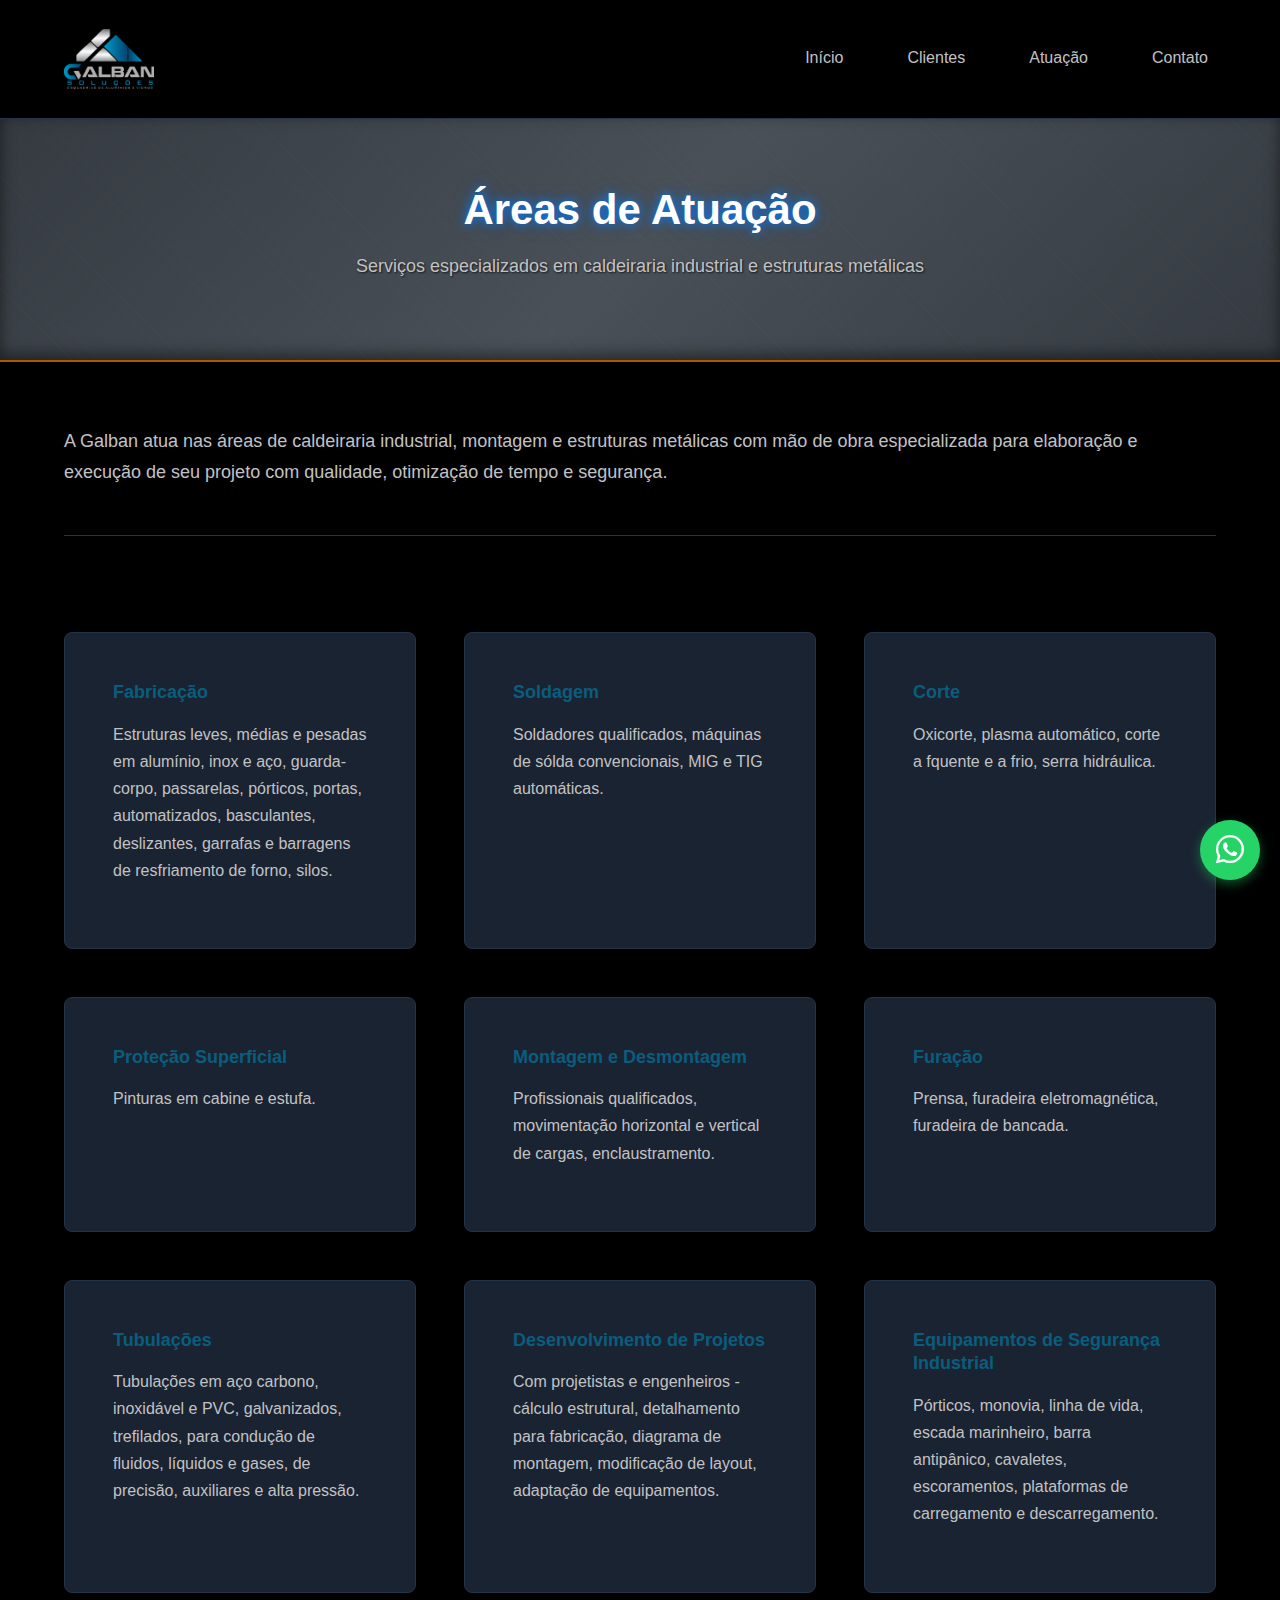
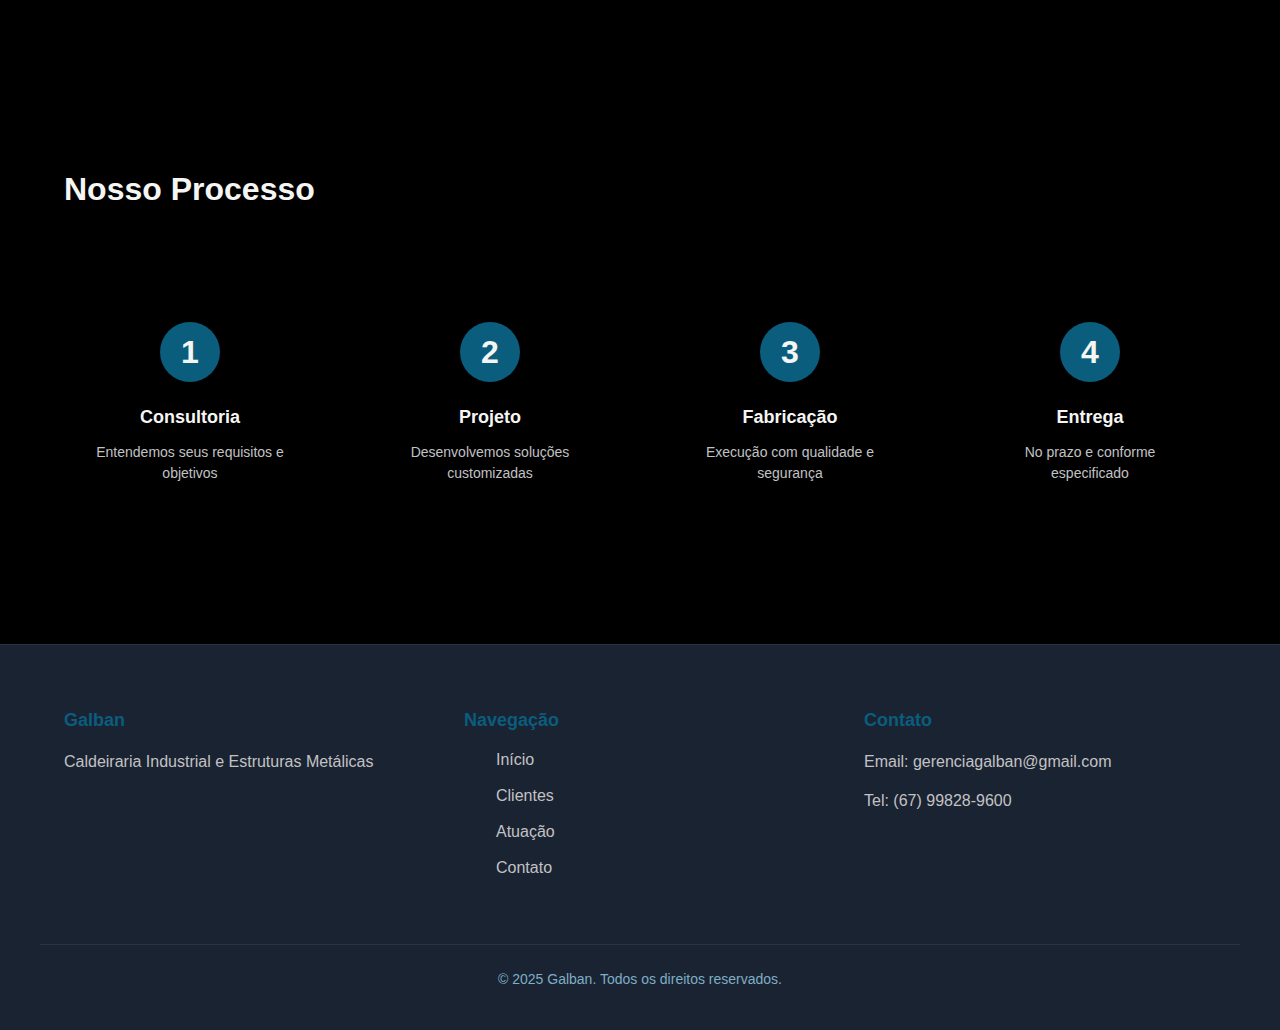
<file: atuacao.html>
<!DOCTYPE html>
<html lang="pt-BR">
<head>
    <meta charset="UTF-8">
    <meta name="viewport" content="width=device-width, initial-scale=1.0">
    <meta name="description" content="Atuação e Serviços da Galban - Caldeiraria Industrial">
    <title>Atuação - Galban</title>
      <link href="https://cdnjs.cloudflare.com/ajax/libs/bootstrap/5.3.2/css/bootstrap.min.css" rel="stylesheet">
  <script src="https://cdnjs.cloudflare.com/ajax/libs/bootstrap/5.3.2/js/bootstrap.bundle.min.js"></script>
  <link href="https://cdn.jsdelivr.net/npm/bootstrap-icons/font/bootstrap-icons.css" rel="stylesheet">
    <link rel="stylesheet" href="style_3.css">
</head>
<body>
    <!-- Header/Navigation -->
  <header class="header">
       <nav class="navbar navbar-expand-md navbar-dark">
    <div class="container">
      <a class="navbar-brand text-center mx-auto brand-title" href="#">

      <img id="logo_empresa" src="imagens/Galban.png" style="width: 90px; height: auto;" alt="Galban_logo">
       </a>
      
      <button class="navbar-toggler" type="button" data-bs-toggle="collapse" data-bs-target="#navbarCollapse">
        <span class="navbar-toggler-icon"></span>
      </button>
      <div class="collapse navbar-collapse" id="navbarCollapse">
        <ul class="navbar-nav ms-auto mb-2 mb-md-0 nav-links">
          <li class="nav-item">
            <a class="nav-link" href="index.html">Início</a>
          </li>
          <li class="nav-item">
            <a class="nav-link" href="clientes.html">Clientes</a>
          </li>
          <li class="nav-item">
            <a class="nav-link" href="atuacao.html">Atuação</a>
          </li>
          <li class="nav-item">
            <a class="nav-link" href="contato.html">Contato</a>
          </li>
        </ul>       
      </div>
    </div>
  </nav>
</header>

    <!-- Page Header -->
    <section class="page-header">
        <div class="container">
            <h1>Áreas de Atuação</h1>
            <p>Serviços especializados em caldeiraria industrial e estruturas metálicas</p>
        </div>
    </section>

    <main>
        <!-- Services Section -->
        <section class="section services-full">
            <div class="container">
                <p class="intro-text">
                    A Galban atua nas áreas de caldeiraria industrial, montagem e estruturas metálicas com mão de obra especializada para elaboração e execução de seu projeto com qualidade, otimização de tempo e segurança.
                </p>

                <div class="services-detailed">
                    <div class="service-item">
                        <h3>Fabricação</h3>
                        <p>Estruturas leves, médias e pesadas em alumínio, inox e aço, guarda-corpo, passarelas, pórticos, portas, automatizados, basculantes, deslizantes, garrafas e barragens de resfriamento de forno, silos.</p>
                    </div>

                    <div class="service-item">
                        <h3>Soldagem</h3>
                        <p>Soldadores qualificados, máquinas de sólda convencionais, MIG e TIG automáticas.</p>
                    </div>

                    <div class="service-item">
                        <h3>Corte</h3>
                        <p>Oxicorte, plasma automático, corte a fquente e a frio, serra hidráulica.</p>
                    </div>

                    <div class="service-item">
                        <h3>Proteção Superficial</h3>
                        <p>Pinturas em cabine e estufa.</p>
                    </div>

                    <div class="service-item">
                        <h3>Montagem e Desmontagem</h3>
                        <p>Profissionais qualificados, movimentação horizontal e vertical de cargas, enclaustramento.</p>
                    </div>

                    <div class="service-item">
                        <h3>Furação</h3>
                        <p>Prensa, furadeira eletromagnética, furadeira de bancada.</p>
                    </div>

                    <div class="service-item">
                        <h3>Tubulações</h3>
                        <p>Tubulações em aço carbono, inoxidável e PVC, galvanizados, trefilados, para condução de fluidos, líquidos e gases, de precisão, auxiliares e alta pressão.</p>
                    </div>

                    <div class="service-item">
                        <h3>Desenvolvimento de Projetos</h3>
                        <p>Com projetistas e engenheiros - cálculo estrutural, detalhamento para fabricação, diagrama de montagem, modificação de layout, adaptação de equipamentos.</p>
                    </div>

                    <div class="service-item">
                        <h3>Equipamentos de Segurança Industrial</h3>
                        <p>Pórticos, monovia, linha de vida, escada marinheiro, barra antipânico, cavaletes, escoramentos, plataformas de carregamento e descarregamento.</p>
                    </div>
                </div>
            </div>
        </section>

        <!-- Process Section -->
        <section class="section process">
            <div class="container">
                <h2>Nosso Processo</h2>
                <div class="process-steps">
                    <div class="step">
                        <span class="step-number">1</span>
                        <h4>Consultoria</h4>
                        <p>Entendemos seus requisitos e objetivos</p>
                    </div>
                    <div class="step">
                        <span class="step-number">2</span>
                        <h4>Projeto</h4>
                        <p>Desenvolvemos soluções customizadas</p>
                    </div>
                    <div class="step">
                        <span class="step-number">3</span>
                        <h4>Fabricação</h4>
                        <p>Execução com qualidade e segurança</p>
                    </div>
                    <div class="step">
                        <span class="step-number">4</span>
                        <h4>Entrega</h4>
                        <p>No prazo e conforme especificado</p>
                    </div>
                </div>
            </div>
        </section>
    </main>

        <a id="botao_wpp" href="https://wa.me/67998289600" target="_blank" aria-label="WhatsApp">
        <i class="bi bi-whatsapp"></i>
    </a>

    <!-- Footer -->
    <footer class="footer">
        <div class="container footer-content">
            <div class="footer-section">
                <h4>Galban</h4>
                <p>Caldeiraria Industrial e Estruturas Metálicas</p>
            </div>
            <div class="footer-section">
                <h4>Navegação</h4>
                <ul>
                    <li><a href="index.html">Início</a></li>
                    <li><a href="clientes.html">Clientes</a></li>
                    <li><a href="atuacao.html">Atuação</a></li>
                    <li><a href="contato.html">Contato</a></li>
                </ul>
            </div>
            <div class="footer-section">
                <h4>Contato</h4>
                <p>Email: gerenciagalban@gmail.com</p>
                <p>Tel: (67) 99828-9600</p>
               
            </div>
        </div>
        <div class="footer-bottom">
            <p>&copy; 2025 Galban. Todos os direitos reservados.</p>
        </div>
    </footer>
</body>
</html>
</file>
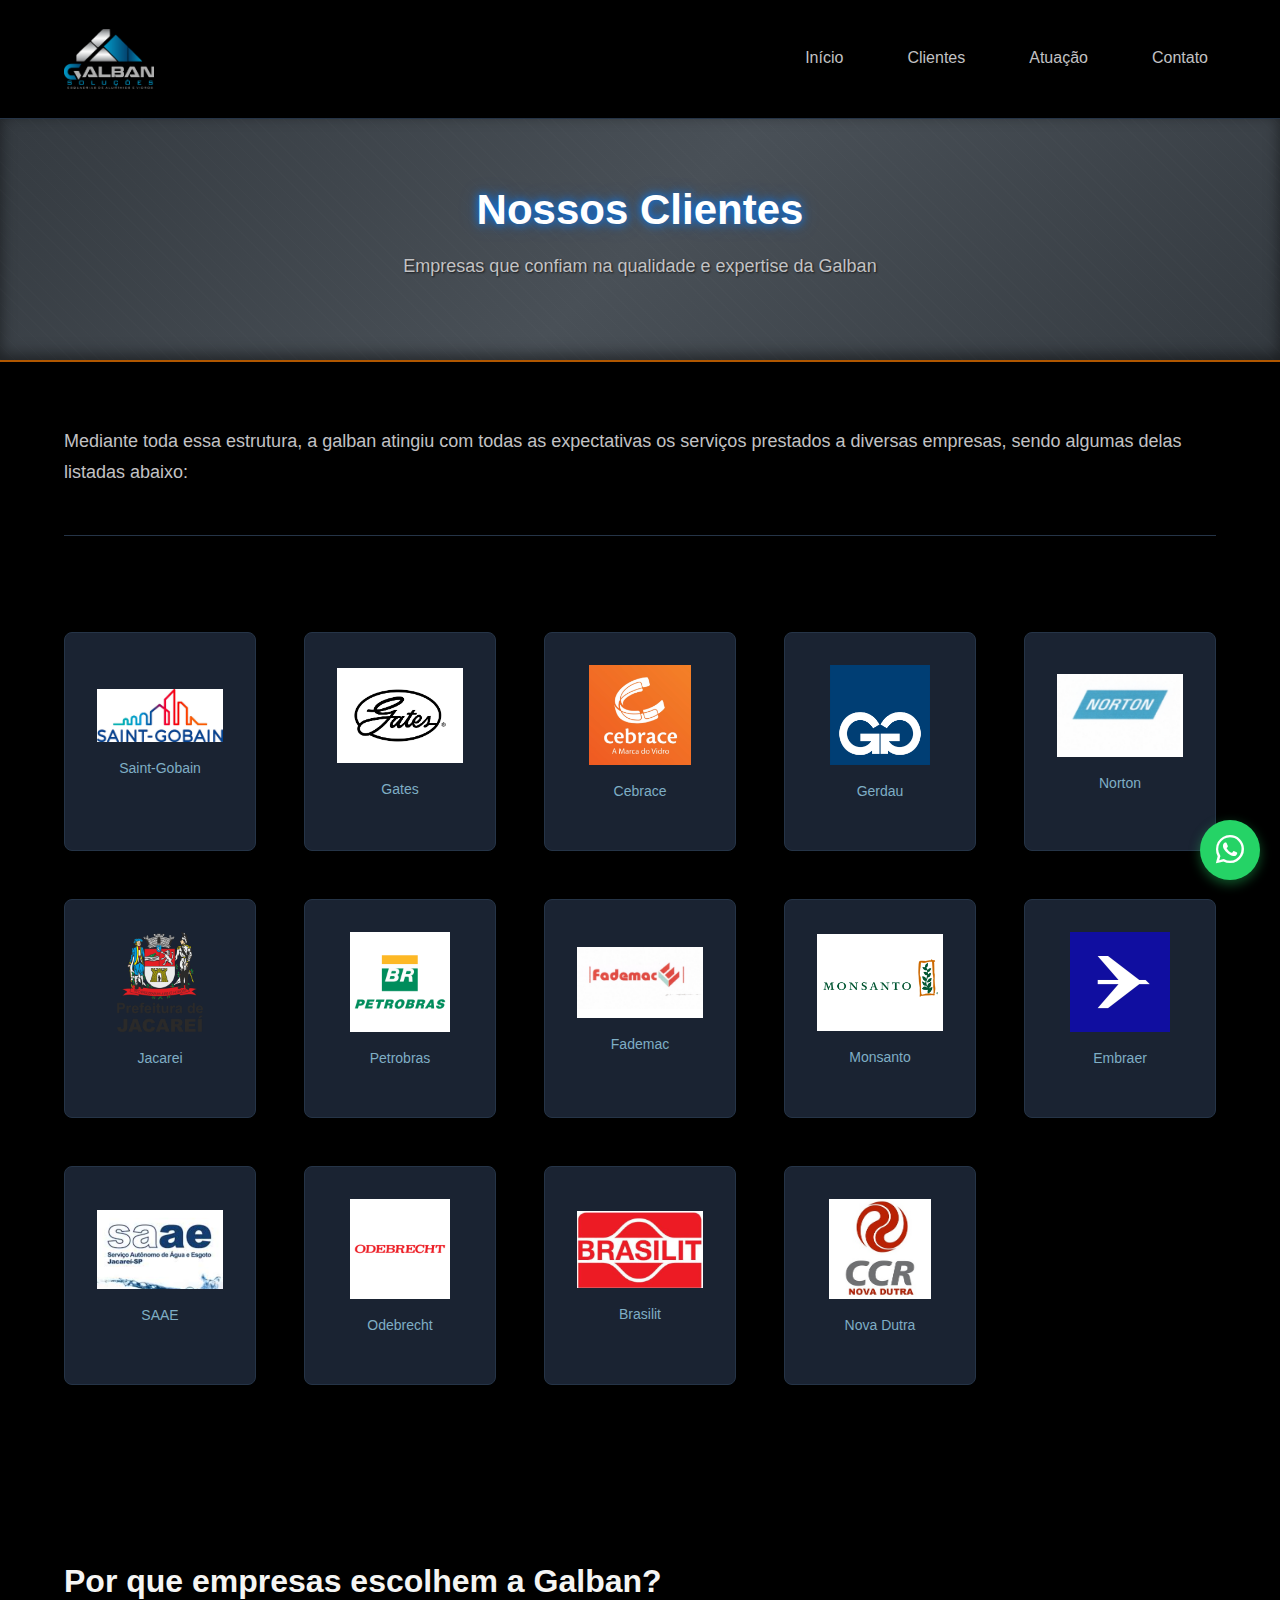
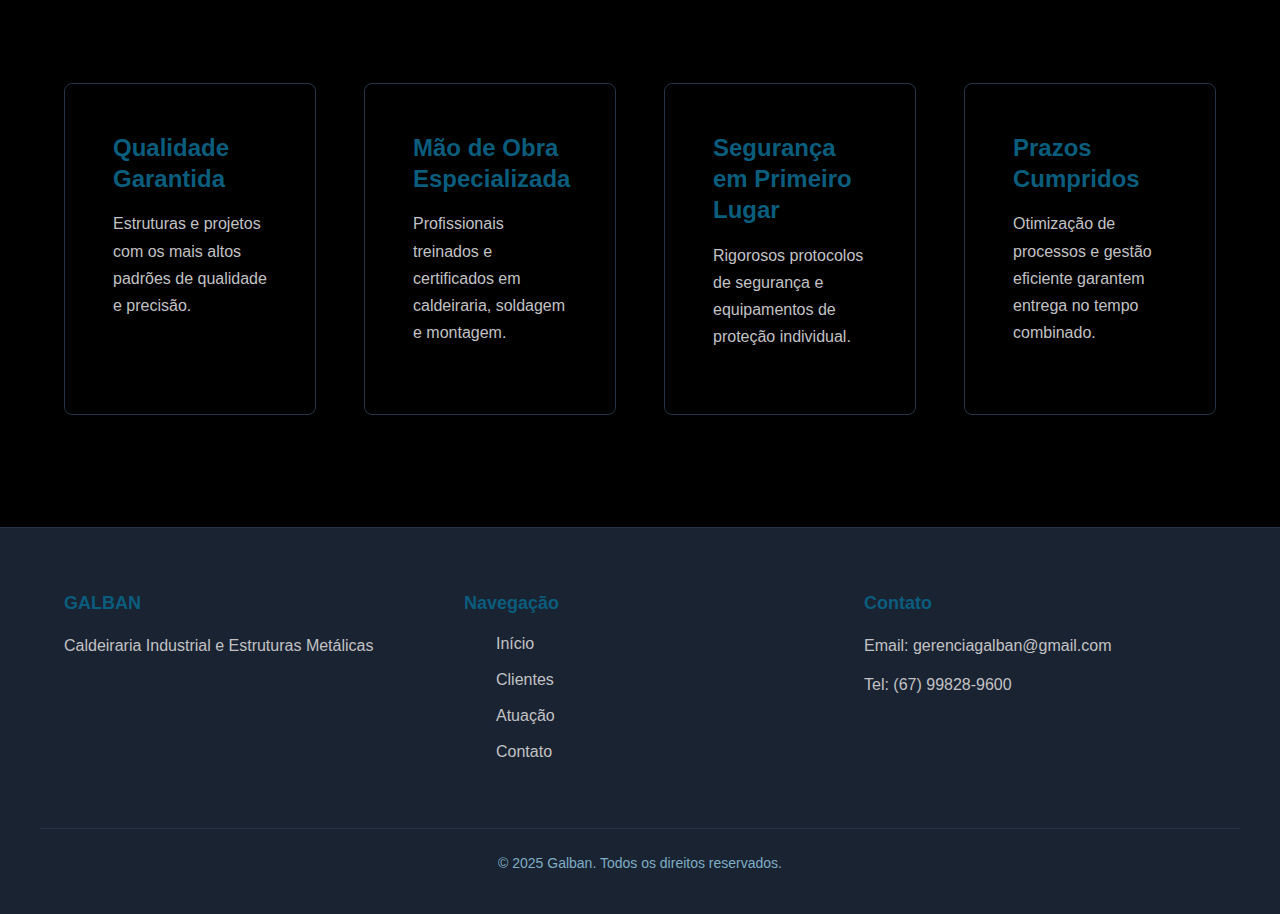
<file: clientes.html>
<!DOCTYPE html>
<html lang="pt-BR">
<head>
    <meta charset="UTF-8">
    <meta name="viewport" content="width=device-width, initial-scale=1.0">
    <meta name="description" content="Clientes da galban - Empresas que confiam em nossos serviços">
    <title>Clientes - galban</title>
      <link href="https://cdnjs.cloudflare.com/ajax/libs/bootstrap/5.3.2/css/bootstrap.min.css" rel="stylesheet">
  <script src="https://cdnjs.cloudflare.com/ajax/libs/bootstrap/5.3.2/js/bootstrap.bundle.min.js"></script>
  <link href="https://cdn.jsdelivr.net/npm/bootstrap-icons/font/bootstrap-icons.css" rel="stylesheet">
    <link rel="stylesheet" href="style_3.css">
</head>
<body>
    <!-- Header/Navigation -->
      <header class="header">
       <nav class="navbar navbar-expand-md navbar-dark">
    <div class="container">
      <a class="navbar-brand text-center mx-auto brand-title" href="#">
        <img id="logo_empresa" src="imagens/Galban.png" style="width: 90px; height: auto;" alt="Galban_logo">
      </a>
      
      <button class="navbar-toggler" type="button" data-bs-toggle="collapse" data-bs-target="#navbarCollapse">
        <span class="navbar-toggler-icon"></span>
      </button>
      <div class="collapse navbar-collapse" id="navbarCollapse">
        <ul class="navbar-nav ms-auto mb-2 mb-md-0 nav-links">
          <li class="nav-item">
            <a class="nav-link" href="index.html">Início</a>
          </li>
          <li class="nav-item">
            <a class="nav-link" href="clientes.html">Clientes</a>
          </li>
          <li class="nav-item">
            <a class="nav-link" href="atuacao.html">Atuação</a>
          </li>
          <li class="nav-item">
            <a class="nav-link" href="contato.html">Contato</a>
          </li>
        </ul>       
      </div>
    </div>
  </nav>
</header>

    <!-- Page Header -->
    <section class="page-header">
        <div class="container">
            <h1>Nossos Clientes</h1>
            <p>Empresas que confiam na qualidade e expertise da Galban</p>
        </div>
    </section>

    <main>
        <!-- Clients Section -->
        <section class="section clients-full">
            <div class="container">
                <p class="intro-text">
                    Mediante toda essa estrutura, a galban atingiu com todas as expectativas os serviços prestados a diversas empresas, sendo algumas delas listadas abaixo:
                </p>
                
                <div class="clients-grid-full">
                    <div class="client-logo-item">
                        <img src="imagens/logos/Saint-Gobain_logo.jpg" alt="Saint-Gobain">
                        <p>Saint-Gobain</p>
                    </div>
                    <div class="client-logo-item">
                        <img src="imagens/logos/gates_logo.png" alt="Gates">
                        <p>Gates</p>
                    </div>
                    <div class="client-logo-item">
                        <img src="imagens/logos/cebrace.png" alt="Cebrace">
                        <p>Cebrace</p>
                    </div>
                    <div class="client-logo-item">
                        <img src="imagens/logos/GGB.png" alt="Gerdau">
                        <p>Gerdau</p>
                    </div>
                    <div class="client-logo-item">
                        <img src="imagens/logos/norton.png" alt="Norton">
                        <p>Norton</p>
                    </div>
                    <div class="client-logo-item">
                        <img src="imagens/logos/brasao_jacarei.png" alt="Jacarei">
                        <p>Jacarei</p>
                    </div>
                    <div class="client-logo-item">
                        <img src="imagens/logos/petrobras.png" alt="Petrobras">
                        <p>Petrobras</p>
                    </div>
                    <div class="client-logo-item">
                        <img src="imagens/logos/fademac.png" alt="Fademac">
                        <p>Fademac</p>
                    </div>
                    <div class="client-logo-item">
                        <img src="imagens/logos/monsanto.png" alt="Monsanto">
                        <p>Monsanto</p>
                    </div>
                    <div class="client-logo-item">
                        <img src="imagens/logos/embraer.jpg" alt="Embraer">
                        <p>Embraer</p>
                    </div>
                    <div class="client-logo-item">
                        <img src="imagens/logos/saae.png" alt="SAAE">
                        <p>SAAE</p>
                    </div>
                    <div class="client-logo-item">
                        <img src="imagens/logos/odebrecht.png" alt="Odebrecht">
                        <p>Odebrecht</p>
                    </div>
                    <div class="client-logo-item">
                        <img src="imagens/logos/brasilit.png" alt="Brasilit">
                        <p>Brasilit</p>
                    </div>
                    <div class="client-logo-item">
                        <img src="imagens/logos/ccr.png" alt="Nova Dutra">
                        <p>Nova Dutra</p>
                    </div>
                </div>
            </div>
        </section>

        <!-- Why Choose Us -->
        <section class="section why-choose">
            <div class="container">
                <h2>Por que empresas escolhem a Galban?</h2>
                <div class="reasons-grid">
                    <div class="reason-card">
                        <h3>Qualidade Garantida</h3>
                        <p>Estruturas e projetos com os mais altos padrões de qualidade e precisão.</p>
                    </div>
                    <div class="reason-card">
                        <h3>Mão de Obra Especializada</h3>
                        <p>Profissionais treinados e certificados em caldeiraria, soldagem e montagem.</p>
                    </div>
                    <div class="reason-card">
                        <h3>Segurança em Primeiro Lugar</h3>
                        <p>Rigorosos protocolos de segurança e equipamentos de proteção individual.</p>
                    </div>
                    <div class="reason-card">
                        <h3>Prazos Cumpridos</h3>
                        <p>Otimização de processos e gestão eficiente garantem entrega no tempo combinado.</p>
                    </div>
                </div>
            </div>
        </section>
    </main>
    <a id="botao_wpp" href="https://wa.me/67998289600" target="_blank" aria-label="WhatsApp">
        <i class="bi bi-whatsapp"></i>
    </a>
    <!-- Footer -->
    <footer class="footer">
        <div class="container footer-content">
            <div class="footer-section">
                <h4>GALBAN</h4>
                <p>Caldeiraria Industrial e Estruturas Metálicas</p>
            </div>
            <div class="footer-section">
                <h4>Navegação</h4>
                <ul>
                    <li><a href="index.html">Início</a></li>
                    <li><a href="clientes.html">Clientes</a></li>
                    <li><a href="atuacao.html">Atuação</a></li>
                    <li><a href="contato.html">Contato</a></li>
                </ul>
            </div>
            <div class="footer-section">
                <h4>Contato</h4>
                <p>Email: gerenciagalban@gmail.com</p>
              <p>Tel: (67) 99828-9600</p>
            </div>
        </div>
        <div class="footer-bottom">
            <p>&copy; 2025 Galban. Todos os direitos reservados.</p>
        </div>
    </footer>
</body>
</html>
</file>
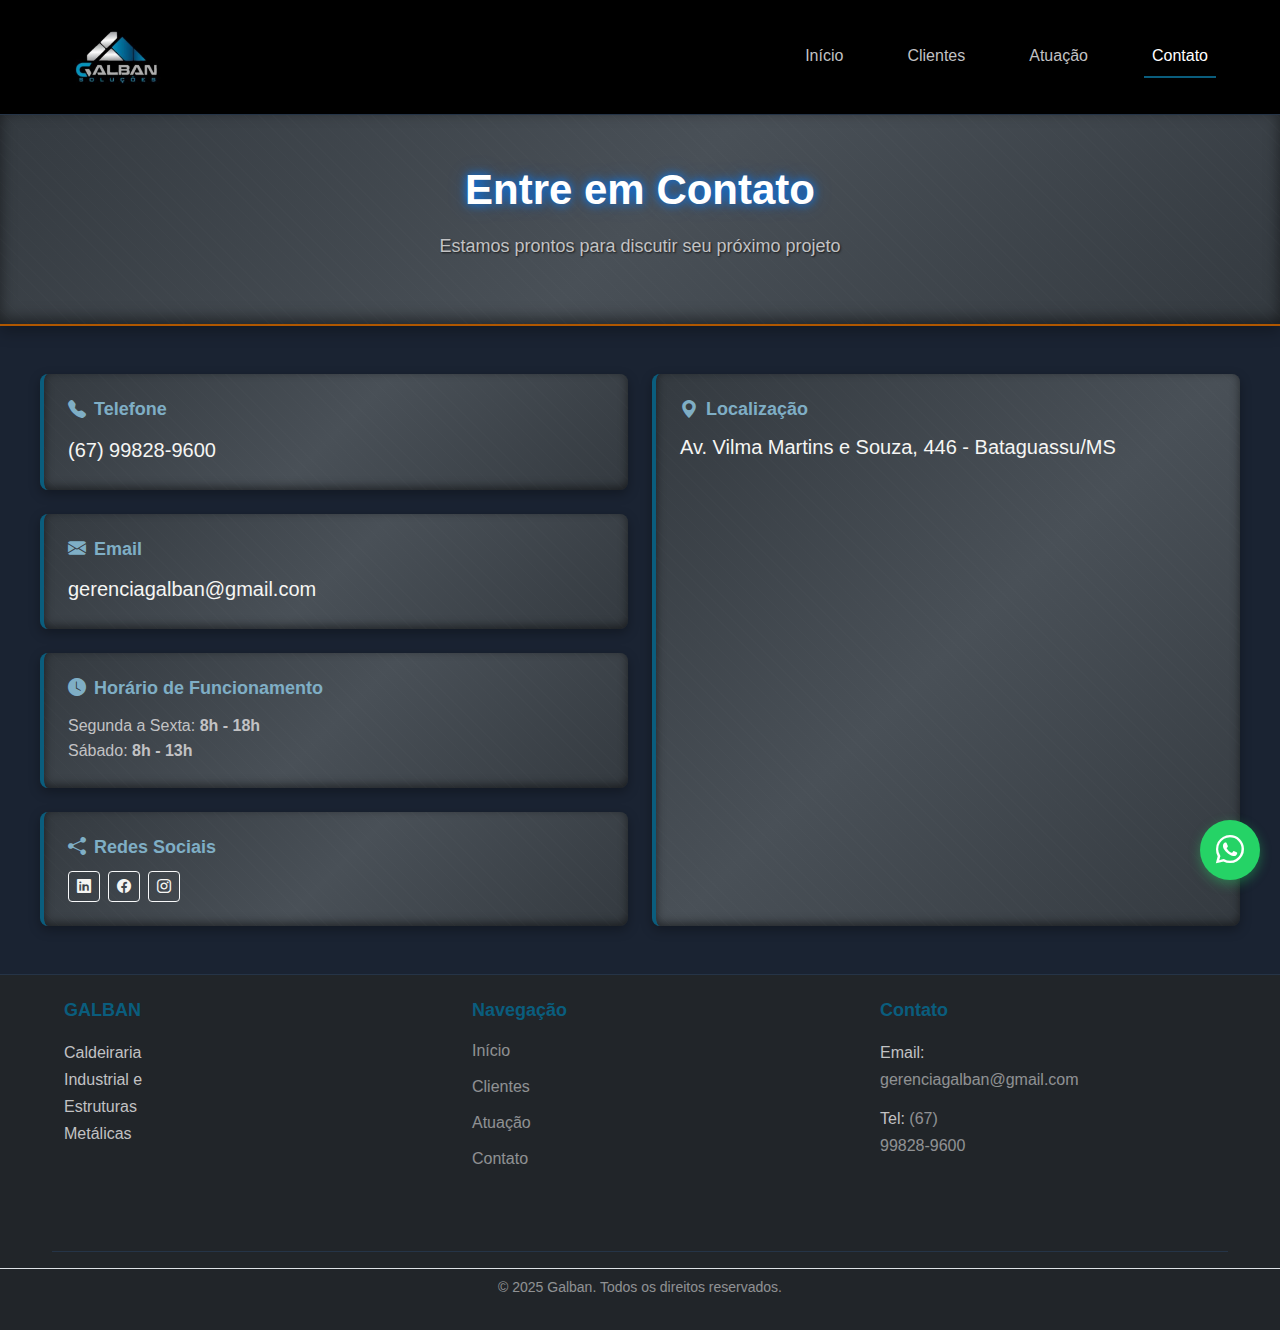
<file: contato.html>
<!DOCTYPE html>
<html lang="pt-BR">
<head>
    <meta charset="UTF-8">
    <meta name="viewport" content="width=device-width, initial-scale=1.0">
    <meta name="description" content="Entre em contato com a Galban">
    <title>Contato - Galban</title>
    <link href="https://cdnjs.cloudflare.com/ajax/libs/bootstrap/5.3.2/css/bootstrap.min.css" rel="stylesheet">
    <script src="https://cdnjs.cloudflare.com/ajax/libs/bootstrap/5.3.2/js/bootstrap.bundle.min.js"></script>
    <link href="https://cdn.jsdelivr.net/npm/bootstrap-icons/font/bootstrap-icons.css" rel="stylesheet">
    <link rel="stylesheet" href="style_3.css">
    <style>
      .map-responsive {
          overflow: hidden;
          padding-bottom: 75%;
          position: relative;
          height: 0;
      }
      .map-responsive iframe {
          left: 0;
          top: 0;
          height: 100%;
          width: 100%;
          position: absolute;
      }
      /* <CHANGE> Aplicar mesmo estilo texturizado do page-header aos info-items */
      .info-item {
          background: linear-gradient(135deg, #343a40 0%, #495057 50%, #343a40 100%);
          border-left: 4px solid #0a5d7d;
          border-radius: 8px;
          padding: 1.5rem;
          position: relative;
          overflow: hidden;
          box-shadow: inset 0 -3px 10px rgba(0, 0, 0, 0.5), 0 4px 12px rgba(0, 0, 0, 0.3);
          transition: all 0.3s ease;
      }
      /* <CHANGE> Adicionar textura de metal escovado */
      .info-item::before {
          content: "";
          position: absolute;
          top: 0;
          left: 0;
          width: 100%;
          height: 100%;
          background: repeating-linear-gradient(
              45deg,
              rgba(255, 255, 255, 0.05),
              rgba(255, 255, 255, 0.05) 1px,
              transparent 1px,
              transparent 10px
          );
          opacity: 0.2;
          z-index: 0;
          pointer-events: none;
      }
      .info-item > * {
          position: relative;
          z-index: 1;
      }
      .info-item:hover {
          transform: translateY(-4px);
          box-shadow: inset 0 -3px 10px rgba(0, 0, 0, 0.5), 0 6px 16px rgba(0, 149, 192, 0.3);
      }
      .info-item h4 {
          color: #7faec5;
          font-weight: 600;
          margin-bottom: 0.75rem;
          display: flex;
          align-items: center;
          gap: 0.5rem;
      }
      .info-item p, .info-item .lead {
          color: #c2c2c4;
          margin: 0;
          line-height: 1.6;
      }
      .info-item a {
          color: #f5f5f3;
          text-decoration: none;
          transition: color 0.3s ease;
      }
      .info-item a:hover {
          color: #7faec5;
      }
      /* <CHANGE> Melhorar espaçamento e responsividade */
      .contact-section {
          padding: 3rem 1rem;
          background-color: #1a2332;
      }
      .contact-container {
          max-width: 1200px;
          margin: 0 auto;
      }
      .info-column {
          display: grid;
          gap: 1.5rem;
      }
      /* <CHANGE> Botão WhatsApp melhorado */
      #botao_wpp {
          position: fixed;
          bottom: 20px;
          right: 20px;
          width: 60px;
          height: 60px;
          display: flex;
          align-items: center;
          justify-content: center;
          background-color: #25d366;
          border-radius: 50%;
          box-shadow: 0 4px 12px rgba(37, 211, 102, 0.4);
          cursor: pointer;
          text-decoration: none;
          transition: transform 0.25s ease, box-shadow 0.25s ease;
          z-index: 1000;
          border: none;
      }
      #botao_wpp:hover {
          transform: scale(1.1);
          box-shadow: 0 6px 16px rgba(37, 211, 102, 0.6);
      }
      #botao_wpp i {
          font-size: 28px;
          color: white;
      }
      /* <CHANGE> Responsividade melhorada */
      @media (max-width: 768px) {
          .contact-section {
              padding: 2rem 1rem;
          }
          .info-item {
              padding: 1.25rem;
          }
          .map-responsive {
              margin-top: 1rem;
          }
      }
      @media (max-width: 576px) {
          .info-item h4 {
              font-size: 1rem;
          }
          .info-item .lead {
              font-size: 0.95rem;
          }
          .info-item {
              padding: 1rem;
          }
      }
    </style>
</head>
<body>
    <!-- Header/Navigation -->
    <header class="header">
        <nav class="navbar navbar-expand-md navbar-dark">
            <div class="container">
                <a class="navbar-brand" href="#">
                    <img id="logo_empresa" src="imagens/galban_logo.png" style="width: 100px; height: auto;" alt="Galban_logo">
                </a>
                <button class="navbar-toggler" type="button" data-bs-toggle="collapse" data-bs-target="#navbarCollapse">
                    <span class="navbar-toggler-icon"></span>
                </button>
                <div class="collapse navbar-collapse" id="navbarCollapse">
                    <ul class="navbar-nav ms-auto nav-links">
                        <li class="nav-item">
                            <a class="nav-link" href="index.html">Início</a>
                        </li>
                        <li class="nav-item">
                            <a class="nav-link" href="clientes.html">Clientes</a>
                        </li>
                        <li class="nav-item">
                            <a class="nav-link" href="atuacao.html">Atuação</a>
                        </li>
                        <li class="nav-item">
                            <a class="nav-link active" href="contato.html">Contato</a>
                        </li>
                    </ul>
                </div>
            </div>
        </nav>
    </header>

    <!-- Page Header -->
    <section class="page-header py-5">
        <div class="container text-center">
            <h1>Entre em Contato</h1>
            <p class="lead">Estamos prontos para discutir seu próximo projeto</p>
        </div>
    </section>

    <!-- Main Content -->
    <main>
        <section class="contact-section">
            <div class="contact-container">
                <div class="row g-4">
                    <!-- Coluna Esquerda - Informações de Contato -->
                    <div class="col-lg-6">
                        <div class="info-column">
                            <div class="info-item">
                                <h4><i class="bi bi-telephone-fill"></i> Telefone</h4>
                                <p class="lead mb-0">
                                    <a href="tel:+67998289600">(67) 99828-9600</a>
                                </p>
                            </div>

                            <div class="info-item">
                                <h4><i class="bi bi-envelope-fill"></i> Email</h4>
                                <p class="lead mb-0">
                                    <a href="mailto:gerenciagalban@gmail.com">gerenciagalban@gmail.com</a>
                                </p>
                            </div>

                            <div class="info-item">
                                <h4><i class="bi bi-clock-fill"></i> Horário de Funcionamento</h4>
                                <p class="mb-0">Segunda a Sexta: <strong>8h - 18h</strong></p>
                                <p class="mb-0">Sábado: <strong>8h - 13h</strong></p>
                            </div>

                            <div class="info-item">
                                <h4><i class="bi bi-share-fill"></i> Redes Sociais</h4>
                                <div class="d-flex gap-2 flex-wrap">
                                    <a href="#" class="btn btn-sm btn-outline-light" title="LinkedIn">
                                        <i class="bi bi-linkedin"></i>
                                    </a>
                                    <a href="#" class="btn btn-sm btn-outline-light" title="Facebook">
                                        <i class="bi bi-facebook"></i>
                                    </a>
                                    <a href="https://www.instagram.com/galban.solucoes/" target="_blank" class="btn btn-sm btn-outline-light" title="Instagram">
                                        <i class="bi bi-instagram"></i>
                                    </a>
                                </div>
                            </div>
                        </div>
                    </div>

                    <!-- Coluna Direita - Endereço e Mapa -->
                    <div class="col-lg-6">
                        <div class="info-item h-100">
                            <h4><i class="bi bi-geo-alt-fill"></i> Localização</h4>
                            <h5 class="fw-normal mb-3">Av. Vilma Martins e Souza, 446 - Bataguassu/MS</h5>
                            
                            <div class="map-responsive rounded overflow-hidden">
                                <iframe
                                    src="https://maps.google.com/maps?q=Av.%20Vilma%20Martins%20e%20Souza,%20446%20-%20Bataguassu/MS&t=&z=14&ie=UTF8&iwloc=&output=embed"
                                    style="border:0;"
                                    allowfullscreen=""
                                    loading="lazy"
                                    referrerpolicy="no-referrer-when-downgrade">
                                </iframe>
                            </div>
                        </div>
                    </div>
                </div>
            </div>
        </section>
    </main>

    <!-- WhatsApp Button -->
    <a id="botao_wpp" href="https://wa.me/67998289600" target="_blank" aria-label="Abrir WhatsApp">
        <i class="bi bi-whatsapp"></i>
    </a>

    <!-- Footer -->
    <footer class="footer bg-dark text-white pt-4 pb-2">
        <div class="container">
            <div class="row footer-content">
                <div class="col-md-4 footer-section mb-3">
                    <h4>GALBAN</h4>
                    <p>Caldeiraria Industrial e Estruturas Metálicas</p>
                </div>
                <div class="col-md-4 footer-section mb-3">
                    <h4>Navegação</h4>
                    <ul class="list-unstyled">
                        <li><a href="index.html" class="text-white-50 text-decoration-none">Início</a></li>
                        <li><a href="clientes.html" class="text-white-50 text-decoration-none">Clientes</a></li>
                        <li><a href="atuacao.html" class="text-white-50 text-decoration-none">Atuação</a></li>
                        <li><a href="contato.html" class="text-white-50 text-decoration-none">Contato</a></li>
                    </ul>
                </div>
                <div class="col-md-4 footer-section mb-3">
                    <h4>Contato</h4>
                    <p>Email: <a href="mailto:gerenciagalban@gmail.com" class="text-white-50 text-decoration-none">gerenciagalban@gmail.com</a></p>
                    <p>Tel: <a href="tel:+67998289600" class="text-white-50 text-decoration-none">(67) 99828-9600</a></p>
                </div>
            </div>
        </div>
        <div class="footer-bottom text-center border-top pt-2 mt-3">
            <p class="m-0 text-white-50">© 2025 Galban. Todos os direitos reservados.</p>
        </div>
    </footer>
</body>
</html>
</file>
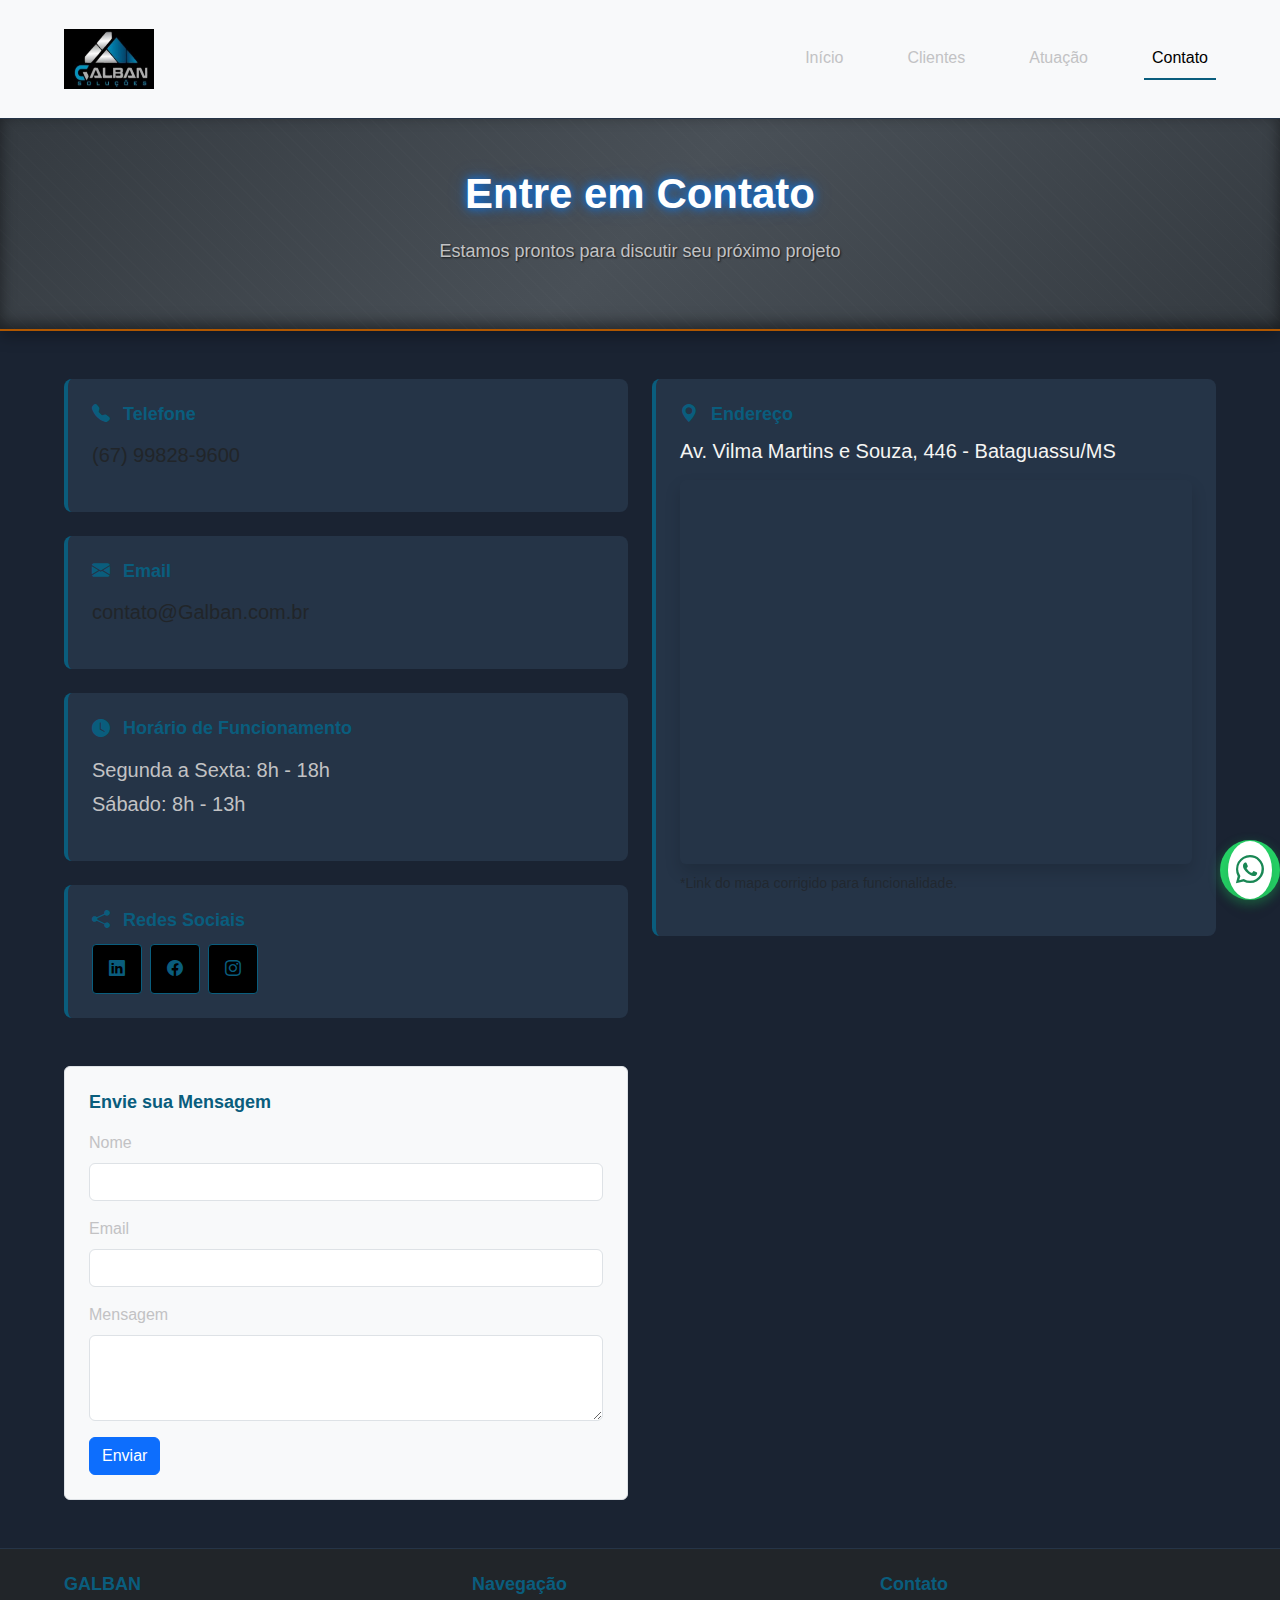
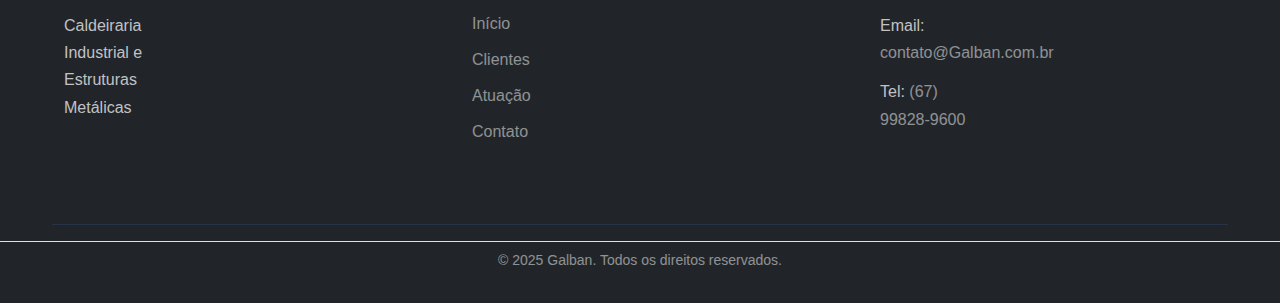
<file: contato_new.html>
<!DOCTYPE html>
<html lang="pt-BR">
<head>
    <meta charset="UTF-8">
    <meta name="viewport" content="width=device-width, initial-scale=1.0">
    <meta name="description" content="Entre em contato com a Galban">
    <title>Contato - Galban</title>
    
    <link href="https://cdnjs.cloudflare.com/ajax/libs/bootstrap/5.3.2/css/bootstrap.min.css" rel="stylesheet">
    <script src="https://cdnjs.cloudflare.com/ajax/libs/bootstrap/5.3.2/js/bootstrap.bundle.min.js"></script>
    <link href="https://cdn.jsdelivr.net/npm/bootstrap-icons/font/bootstrap-icons.css" rel="stylesheet">
    <link rel="stylesheet" href="style_3.css"> 
    
    <style>
      .map-responsive {
          overflow: hidden;
          padding-bottom: 75%; 
          position: relative;
          height: 0;
      }
      .map-responsive iframe {
          left: 0;
          top: 0;
          height: 100%;
          width: 100%;
          position: absolute;
      }
      .contact-wrapper {
          display: block; 
      }
    </style>
</head>
<body>
    
    <header class="header">
        <nav class="navbar navbar-expand-lg navbar-light bg-light">
            <div class="container">
                <a class="navbar-brand logo" href="index.html">
                    <img src="imagens/galban_logo.png" style="width: 100px; height: 60px; padding-right: 10px;" alt="Logo GALBAN">
                </a>
                
                <button class="navbar-toggler" type="button" data-bs-toggle="collapse" data-bs-target="#navbarNav" aria-controls="navbarNav" aria-expanded="false" aria-label="Toggle navigation">
                    <span class="navbar-toggler-icon"></span>
                </button>
                
                <div class="collapse navbar-collapse justify-content-end" id="navbarNav">
                    <ul class="navbar-nav nav-links">
                        <li class="nav-item"><a class="nav-link" href="index.html">Início</a></li>
                        <li class="nav-item"><a class="nav-link" href="clientes.html">Clientes</a></li>
                        <li class="nav-item"><a class="nav-link" href="atuacao.html">Atuação</a></li>
                        <li class="nav-item"><a class="nav-link active" href="contato.html">Contato</a></li>
                    </ul>
                </div>
            </div>
        </nav>
    </header>
    <section class="page-header py-5">
        <div class="container text-center">
            <h1>Entre em Contato</h1>
            <p class="lead">Estamos prontos para discutir seu próximo projeto</p>
        </div>
    </section>

    <main>
        <section class="section contact-section py-5">
            <div class="container">
                <div class="row g-4"> 
                    
                    <div class="col-md-6">
                        
                        <div class="info-item mb-4">
                            <h4><i class="bi bi-telephone-fill me-2"></i> Telefone</h4>
                            <p class="lead"><a href="tel:+67998289600" class="text-decoration-none text-dark">(67) 99828-9600</a></p>
                        </div>

                        <div class="info-item mb-4">
                            <h4><i class="bi bi-envelope-fill me-2"></i> Email</h4>
                            <p class="lead"><a href="mailto:contato@Galban.com.br" class="text-decoration-none text-dark">contato@Galban.com.br</a></p>
                        </div>

                        <div class="info-item mb-4">
                            <h4><i class="bi bi-clock-fill me-2"></i> Horário de Funcionamento</h4>
                            <p class="lead">Segunda a Sexta: 8h - 18h<br>Sábado: 8h - 13h</p>
                        </div>

                        <div class="info-item mb-4">
                            <h4><i class="bi bi-share-fill me-2"></i> Redes Sociais</h4>
                            <div class="social-links d-flex gap-2">
                                <a href="#" class="btn btn-outline-dark social-link"><i class="bi bi-linkedin"></i></a>
                                <a href="#" class="btn btn-outline-dark social-link"><i class="bi bi-facebook"></i></a>
                                <a href="https://www.instagram.com/galban.solucoes/" class="btn btn-outline-dark social-link"><i class="bi bi-instagram"></i></a>
                            </div>
                        </div>

                        <div class="info-item mt-5 p-4 border rounded bg-light">
                            <h4 class="mb-3">Envie sua Mensagem</h4>
                            <form id="contactForm">
                                <div class="mb-3">
                                    <label for="nome" class="form-label">Nome</label>
                                    <input type="text" class="form-control" id="nome" required>
                                </div>
                                <div class="mb-3">
                                    <label for="email" class="form-label">Email</label>
                                    <input type="email" class="form-control" id="email" required>
                                </div>
                                <div class="mb-3">
                                    <label for="mensagem" class="form-label">Mensagem</label>
                                    <textarea class="form-control" id="mensagem" rows="3" required></textarea>
                                </div>
                                <button type="submit" class="btn btn-primary">Enviar</button>
                            </form>
                        </div>
                    </div> 

                    <div class="col-md-6">
                        <div class="info-item mb-4">
                            <h4><i class="bi bi-geo-alt-fill me-2"></i> Endereço</h4>
                            <h5 class="fw-normal lead">Av. Vilma Martins e Souza, 446 - Bataguassu/MS</h5>
                            
                            <div class="map-responsive mt-3 rounded shadow">
                                <iframe 
                                    src="http://googleusercontent.com/maps.google.com/4" 
                                    style="border:0;" 
                                    allowfullscreen="" 
                                    loading="lazy" 
                                    referrerpolicy="no-referrer-when-downgrade">
                                </iframe>
                            </div>
                            <p class="text-muted small mt-2">*Link do mapa corrigido para funcionalidade.</p>
                        </div>
                    </div> 

                </div> 
            </div>
        </section>
    </main>
    
    <a id="botao_wpp" href="https://wa.me/67998289600" target="_blank" aria-label="WhatsApp" class="position-fixed bottom-0 end-0 p-3 fs-3" style="z-index: 1000;">
        <i class="bi bi-whatsapp text-success bg-white rounded-circle p-2 shadow"></i>
    </a>

    <footer class="footer bg-dark text-white pt-4 pb-2">
        <div class="container">
            <div class="row footer-content">
                <div class="col-md-4 footer-section mb-3">
                    <h4>GALBAN</h4>
                    <p>Caldeiraria Industrial e Estruturas Metálicas</p>
                </div>
                <div class="col-md-4 footer-section mb-3">
                    <h4>Navegação</h4>
                    <ul class="list-unstyled">
                        <li><a href="index.html" class="text-white-50 text-decoration-none">Início</a></li>
                        <li><a href="clientes.html" class="text-white-50 text-decoration-none">Clientes</a></li>
                        <li><a href="atuacao.html" class="text-white-50 text-decoration-none">Atuação</a></li>
                        <li><a href="contato.html" class="text-white-50 text-decoration-none">Contato</a></li>
                    </ul>
                </div>
                <div class="col-md-4 footer-section mb-3">
                    <h4>Contato</h4>
                    <p>Email: <a href="mailto:contato@Galban.com.br" class="text-white-50 text-decoration-none">contato@Galban.com.br</a></p>
                    <p>Tel: <a href="tel:+67998289600" class="text-white-50 text-decoration-none">(67) 99828-9600</a></p>
                </div>
            </div>
        </div>
        <div class="footer-bottom text-center border-top pt-2 mt-3">
            <p class="m-0 text-white-50">© 2025 Galban. Todos os direitos reservados.</p>
        </div>
    </footer>

    <script src="script.js"></script>
</body>
</html>
</file>
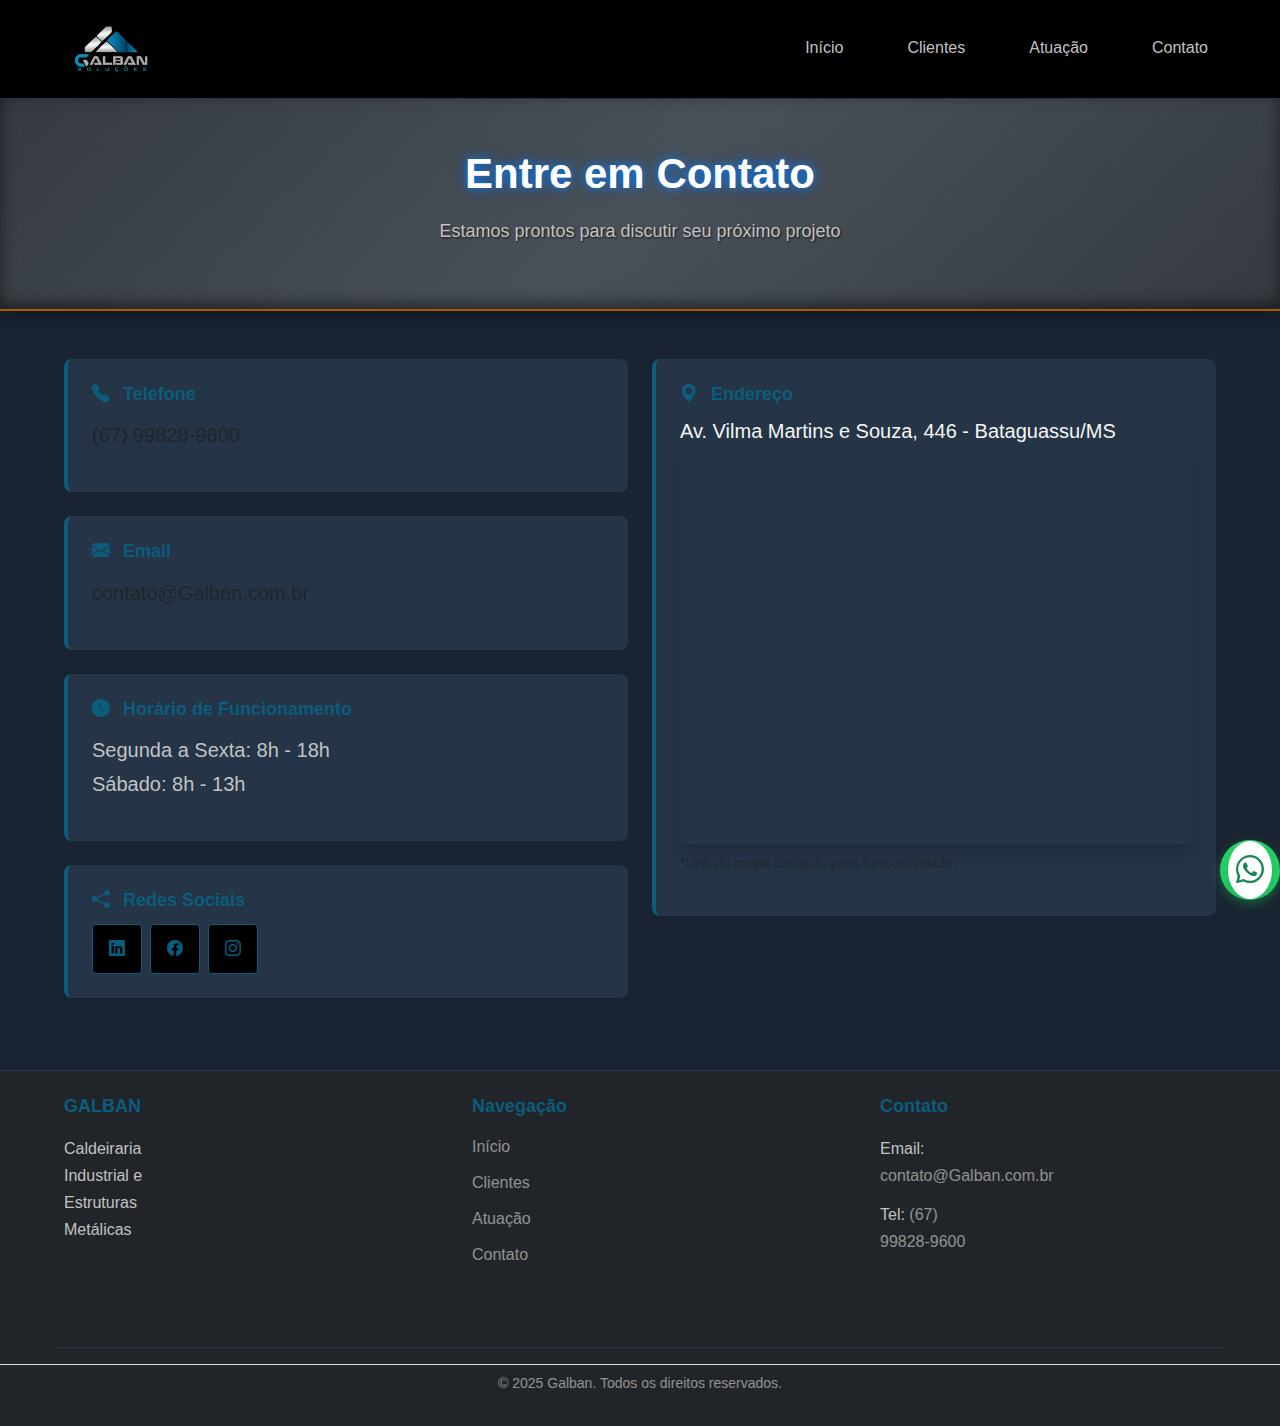
<file: contato_oldd.html>
<!DOCTYPE html>
<html lang="pt-BR">
<head>
    <meta charset="UTF-8">
    <meta name="viewport" content="width=device-width, initial-scale=1.0">
    <meta name="description" content="Entre em contato com a Galban">
    <title>Contato - Galban</title>
    <link href="https://cdnjs.cloudflare.com/ajax/libs/bootstrap/5.3.2/css/bootstrap.min.css" rel="stylesheet">
    <script src="https://cdnjs.cloudflare.com/ajax/libs/bootstrap/5.3.2/js/bootstrap.bundle.min.js"></script>
    <link href="https://cdn.jsdelivr.net/npm/bootstrap-icons/font/bootstrap-icons.css" rel="stylesheet">
    <link rel="stylesheet" href="style_3.css"> 
    
    <style>
      /* Garante que o iframe do mapa seja responsivo (proporção 4:3) */
      .map-responsive {
          overflow: hidden;
          padding-bottom: 75%; 
          position: relative;
          height: 0;
      }
      .map-responsive iframe {
          left: 0;
          top: 0;
          height: 100%;
          width: 100%;
          position: absolute;
      }
      /* Remove o display customizado do wrapper para o grid Bootstrap funcionar */
      .contact-wrapper {
          display: block; 
      }
    </style>
</head>
<body>
      <!-- Header/Navigation -->
  <header class="header">
       <nav class="navbar navbar-expand-md navbar-dark">
    <div class="container">
      <a class="navbar-brand text-center mx-auto brand-title" href="#">
      </a>

      <img id="logo_empresa" src="imagens/galban_logo.png" style="width: 100px; height: auto; padding-right: 10px;" alt="Galban_logo">
      
      <button class="navbar-toggler" type="button" data-bs-toggle="collapse" data-bs-target="#navbarCollapse">
        <span class="navbar-toggler-icon"></span>
      </button>
      <div class="collapse navbar-collapse" id="navbarCollapse">
        <ul class="navbar-nav ms-auto mb-2 mb-md-0 nav-links">
          <li class="nav-item">
            <a class="nav-link" href="index.html">Início</a>
          </li>
          <li class="nav-item">
            <a class="nav-link" href="clientes.html">Clientes</a>
          </li>
          <li class="nav-item">
            <a class="nav-link" href="atuacao.html">Atuação</a>
          </li>
          <li class="nav-item">
            <a class="nav-link" href="contato.html">Contato</a>
          </li>
        </ul>       
      </div>
    </div>
  </nav>
</header>

    <section class="page-header py-5">
        <div class="container text-center">
            <h1>Entre em Contato</h1>
            <p class="lead">Estamos prontos para discutir seu próximo projeto</p>
        </div>
    </section>

    <main>
        <section class="section contact-section py-5">
            <div class="container">
                <div class="row g-4"> 
                    
                    <div class="col-md-6">
                        
                        <div class="info-item mb-4">
                            <h4><i class="bi bi-telephone-fill me-2"></i> Telefone</h4>
                            <p class="lead"><a href="tel:+67998289600" class="text-decoration-none text-dark">(67) 99828-9600</a></p>
                        </div>

                        <div class="info-item mb-4">
                            <h4><i class="bi bi-envelope-fill me-2"></i> Email</h4>
                            <p class="lead"><a href="mailto:contato@Galban.com.br" class="text-decoration-none text-dark">contato@Galban.com.br</a></p>
                        </div>

                        <div class="info-item mb-4">
                            <h4><i class="bi bi-clock-fill me-2"></i> Horário de Funcionamento</h4>
                            <p class="lead">Segunda a Sexta: 8h - 18h<br>Sábado: 8h - 13h</p>
                        </div>

                        <div class="info-item mb-4">
                            <h4><i class="bi bi-share-fill me-2"></i> Redes Sociais</h4>
                            <div class="social-links d-flex gap-2">
                                <a href="#" class="btn btn-outline-dark social-link"><i class="bi bi-linkedin"></i></a>
                                <a href="#" class="btn btn-outline-dark social-link"><i class="bi bi-facebook"></i></a>
                                <a href="https://www.instagram.com/galban.solucoes/" class="btn btn-outline-dark social-link"><i class="bi bi-instagram"></i></a>
                            </div>
                        </div>

                    </div> 

                    <div class="col-md-6">
                        <div class="info-item mb-4">
                            <h4><i class="bi bi-geo-alt-fill me-2"></i> Endereço</h4>
                            <h5 class="fw-normal lead">Av. Vilma Martins e Souza, 446 - Bataguassu/MS</h5>
                            
                            <div class="map-responsive mt-3 rounded shadow">
                                <iframe 
                                    src="https://maps.google.com/maps?q=Av.%20Vilma%20Martins%20e%20Souza,%20446%20-%20Bataguassu/MS&t=&z=14&ie=UTF8&iwloc=&output=embed" 
                                    style="border:0;" 
                                    allowfullscreen="" 
                                    loading="lazy" 
                                    referrerpolicy="no-referrer-when-downgrade">
                                </iframe>
                            </div>
                            <p class="text-muted small mt-2">*Link do mapa corrigido para funcionalidade.</p>
                        </div>
                    </div> 

                </div> 
            </div>
        </section>
    </main>
    
    <a id="botao_wpp" href="https://wa.me/67998289600" target="_blank" aria-label="WhatsApp" class="position-fixed bottom-0 end-0 p-3 fs-3" style="z-index: 1000;">
        <i class="bi bi-whatsapp text-success bg-white rounded-circle p-2 shadow"></i>
    </a>

    <footer class="footer bg-dark text-white pt-4 pb-2">
        <div class="container">
            <div class="row footer-content">
                <div class="col-md-4 footer-section mb-3">
                    <h4>GALBAN</h4>
                    <p>Caldeiraria Industrial e Estruturas Metálicas</p>
                </div>
                <div class="col-md-4 footer-section mb-3">
                    <h4>Navegação</h4>
                    <ul class="list-unstyled">
                        <li><a href="index.html" class="text-white-50 text-decoration-none">Início</a></li>
                        <li><a href="clientes.html" class="text-white-50 text-decoration-none">Clientes</a></li>
                        <li><a href="atuacao.html" class="text-white-50 text-decoration-none">Atuação</a></li>
                        <li><a href="contato.html" class="text-white-50 text-decoration-none">Contato</a></li>
                    </ul>
                </div>
                <div class="col-md-4 footer-section mb-3">
                    <h4>Contato</h4>
                    <p>Email: <a href="mailto:contato@Galban.com.br" class="text-white-50 text-decoration-none">contato@Galban.com.br</a></p>
                    <p>Tel: <a href="tel:+67998289600" class="text-white-50 text-decoration-none">(67) 99828-9600</a></p>
                </div>
            </div>
        </div>
        <div class="footer-bottom text-center border-top pt-2 mt-3">
            <p class="m-0 text-white-50">© 2025 Galban. Todos os direitos reservados.</p>
        </div>
    </footer>

    <script src="script.js"></script>
</body>
</html>
</file>
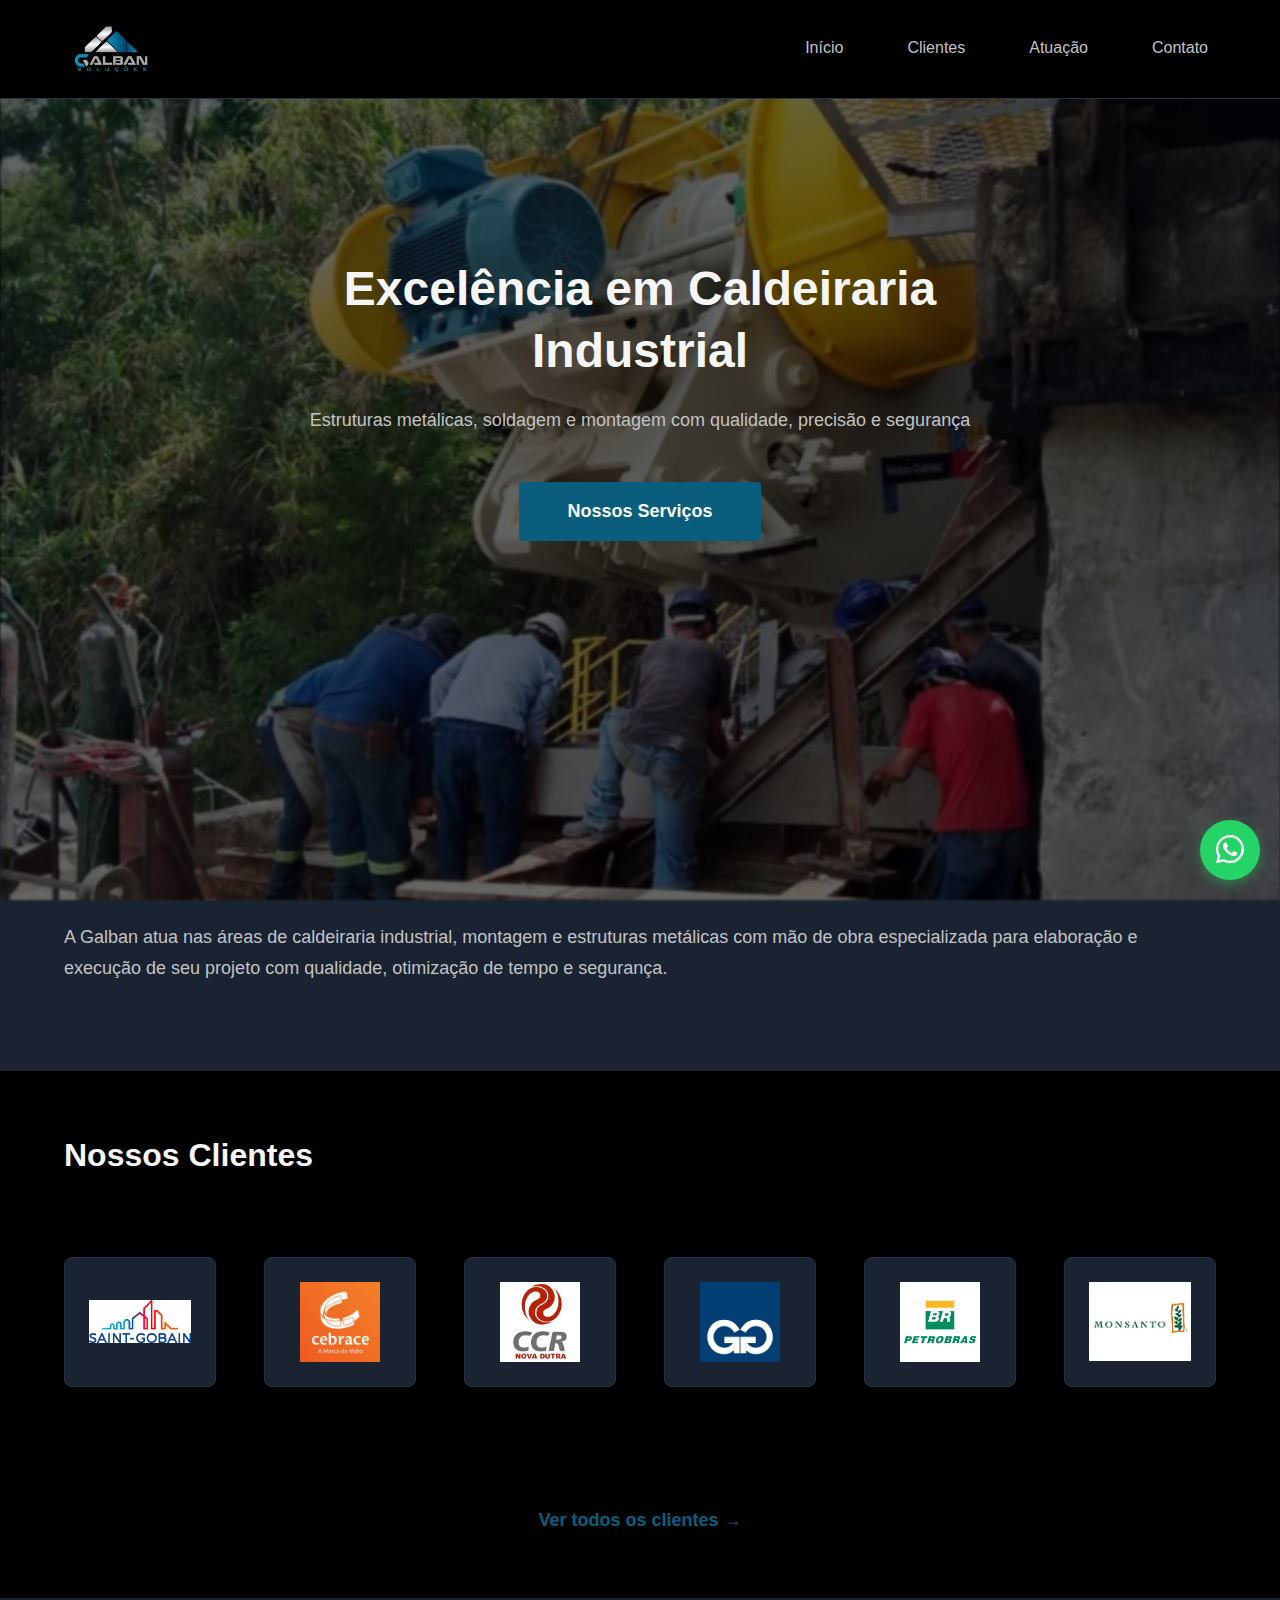
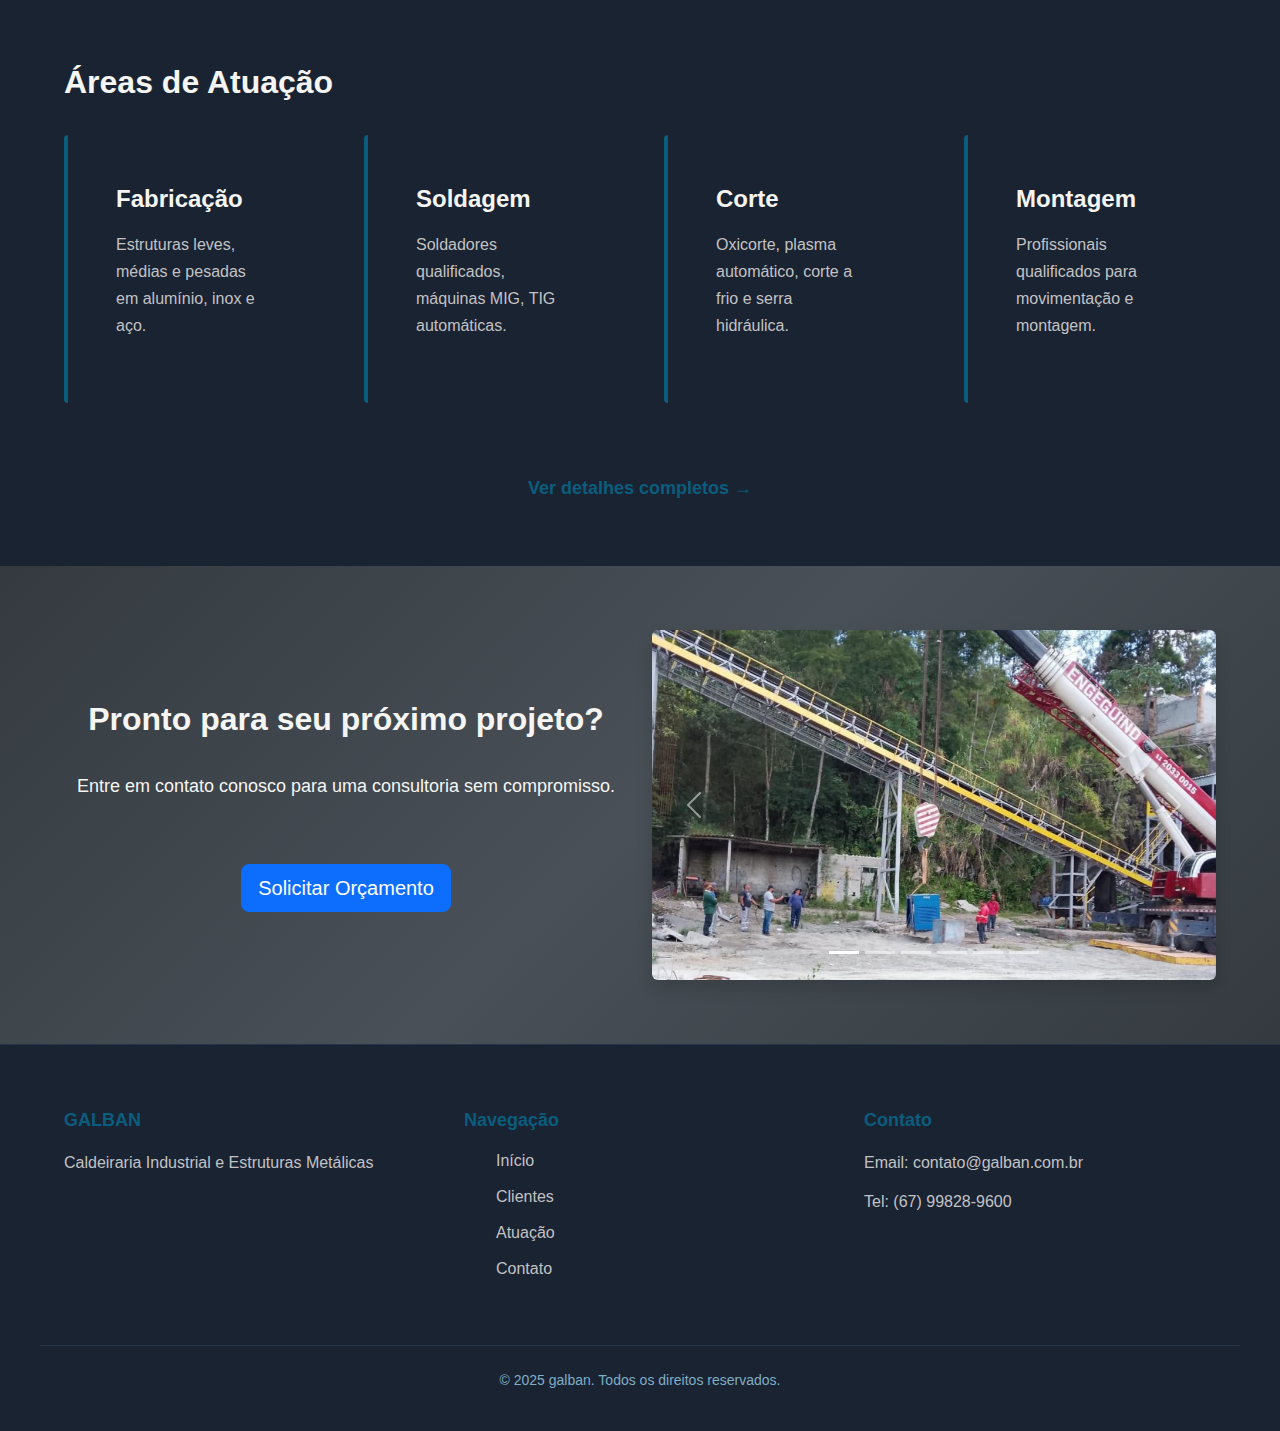
<file: index_navbar.html>
<!DOCTYPE html>
<html lang="pt-BR">
<head>
    <meta charset="UTF-8">
    <meta name="viewport" content="width=device-width, initial-scale=1.0">
    <meta name="description" content="galban - Caldeiraria Industrial, Soldagem e Estruturas Metálicas">
    <title>GALBAN - Caldeiraria Industrial</title>
      <link href="https://cdnjs.cloudflare.com/ajax/libs/bootstrap/5.3.2/css/bootstrap.min.css" rel="stylesheet">
  <script src="https://cdnjs.cloudflare.com/ajax/libs/bootstrap/5.3.2/js/bootstrap.bundle.min.js"></script>
  <link href="https://cdn.jsdelivr.net/npm/bootstrap-icons/font/bootstrap-icons.css" rel="stylesheet">
    <link rel="stylesheet" href="style_3.css">
</head>
<body>
    <!-- Header/Navigation -->
    <header class="header">
       <nav class="navbar navbar-expand-md navbar-dark">
    <div class="container">
      <a class="navbar-brand text-center mx-auto brand-title" href="#">
      </a>

      <img id="logo_empresa" src="imagens/galban_logo.png" style="width: 100px; height: auto; padding-right: 10px;" alt="Galban_logo">
      
      <button class="navbar-toggler" type="button" data-bs-toggle="collapse" data-bs-target="#navbarCollapse">
        <span class="navbar-toggler-icon"></span>
      </button>
      <div class="collapse navbar-collapse" id="navbarCollapse">
        <ul class="navbar-nav ms-auto mb-2 mb-md-0 nav-links">
          <li class="nav-item">
            <a class="nav-link" href="index.html">Início</a>
          </li>
          <li class="nav-item">
            <a class="nav-link" href="clientes.html">Clientes</a>
          </li>
          <li class="nav-item">
            <a class="nav-link" href="atuacao.html">Atuação</a>
          </li>
          <li class="nav-item">
            <a class="nav-link" href="contato.html">Contato</a>
          </li>
        </ul>       
      </div>
    </div>
  </nav>
</header>

    <!-- Hero Section -->
    <section class="hero">
         <div class="hero-background"></div>
        <div class="hero-content">
            <h2>Excelência em Caldeiraria Industrial</h2>
            <p>Estruturas metálicas, soldagem e montagem com qualidade, precisão e segurança</p>
            <a href="atuacao.html" class="cta-button">Nossos Serviços</a>
        </div>
    </section>

    <a id="botao_wpp" href="https://wa.me/67998289600" target="_blank" aria-label="WhatsApp">
        <i class="bi bi-whatsapp"></i>
    </a>

    <!-- Main Content -->
    <main>
        <!-- About Section -->
        <section class="section about">
            <div class="container">
                <h2>Sobre a Galban</h2>
                <p>Mediante toda essa estrutura, a Galban atingiu com todas as expectativas os serviços prestados a diversas empresas, sendo algumas delas listadas abaixo.</p>
                <p>A Galban atua nas áreas de caldeiraria industrial, montagem e estruturas metálicas com mão de obra especializada para elaboração e execução de seu projeto com qualidade, otimização de tempo e segurança.</p>
            </div>
        </section>

        <!-- Clients Preview -->
        <section class="section clients-preview">
            <div class="container">
                <h2>Nossos Clientes</h2>
                <div class="clients-grid">
                    <div class="client-logo">
                        <img src="imagens/logos/Saint-Gobain_logo.jpg" alt="Saint-Gobain">
                    </div>
                    <div class="client-logo">
                       <img src="imagens/logos/cebrace.png" alt="Cebrace">
                    </div>
                    <div class="client-logo">
                        <img src="imagens/logos/ccr.png" alt="CCR">
                    </div>
                    <div class="client-logo">
                       <img src="imagens/logos/GGB.png" alt="Gerdau">
                    </div>
                    <div class="client-logo">
                        <img src="imagens/logos/petrobras.png" alt="Petrobras">
                    </div>
                    <div class="client-logo">
                        <img src="imagens/logos/monsanto.png" alt="Monsanto">
                    </div>
                </div>
                <div class="section-link">
                    <a href="clientes.html">Ver todos os clientes →</a>
                </div>
            </div>
        </section>

        <!-- Services Overview -->
        <section class="section services-overview">
            <div class="container">
                <h2>Áreas de Atuação</h2>
                <div class="services-grid">
                    <div class="service-card">
                        <h3>Fabricação</h3>
                        <p>Estruturas leves, médias e pesadas em alumínio, inox e aço.</p>
                    </div>
                    <div class="service-card">
                        <h3>Soldagem</h3>
                        <p>Soldadores qualificados, máquinas MIG, TIG automáticas.</p>
                    </div>
                    <div class="service-card">
                        <h3>Corte</h3>
                        <p>Oxicorte, plasma automático, corte a frio e serra hidráulica.</p>
                    </div>
                    <div class="service-card">
                        <h3>Montagem</h3>
                        <p>Profissionais qualificados para movimentação e montagem.</p>
                    </div>
                </div>
                <div class="section-link">
                    <a href="atuacao.html">Ver detalhes completos →</a>
                </div>
            </div>
        </section>

       <section class="section cta-section">
  <div class="container">
    <div class="row align-items-center">

      <div class="col-md-6 mb-4 mb-md-0">
        <div class="cta-content">
          <h2>Pronto para seu próximo projeto?</h2>
          <p class="lead">Entre em contato conosco para uma consultoria sem compromisso.</p>
          <a href="contato.html" class="btn btn-primary btn-lg mt-3">Solicitar Orçamento</a>
        </div>
      </div>

      <div class="col-md-6">
        <div id="ctaCarouselGrid" class="carousel slide" data-bs-ride="carousel">

          <div class="carousel-indicators">
            <button type="button" data-bs-target="#ctaCarouselGrid" data-bs-slide-to="0" class="active" aria-current="true" aria-label="Slide 1"></button>
            <button type="button" data-bs-target="#ctaCarouselGrid" data-bs-slide-to="1" aria-label="Slide 2"></button>
            <button type="button" data-bs-target="#ctaCarouselGrid" data-bs-slide-to="2" aria-label="Slide 3"></button>
            <button type="button" data-bs-target="#ctaCarouselGrid" data-bs-slide-to="3" aria-label="Slide 4"></button>
            <button type="button" data-bs-target="#ctaCarouselGrid" data-bs-slide-to="4" aria-label="Slide 5"></button>
            <button type="button" data-bs-target="#ctaCarouselGrid" data-bs-slide-to="5" aria-label="Slide 6"></button>
          </div>

          <div class="carousel-inner rounded shadow">
            <div class="carousel-item active">
              <img src="imagens/background2.JPG" class="d-block w-100 d-block" alt="Imagem 1 de Fundo">
            </div>

            <div class="carousel-item">
              <img src="imagens/background3.JPG" class="d-block w-100" alt="Imagem 2 de Fundo">
            </div>

            <div class="carousel-item">
              <img src="imagens/background4.JPG" class="d-block w-100" alt="Imagem 3 de Fundo">
            </div>

            
            <div class="carousel-item">
              <img src="imagens/background5.JPG" class="d-block w-100" alt="Imagem 4 de Fundo">
            </div>

            
            <div class="carousel-item">
              <img src="imagens/background6.JPG" class="d-block w-100" alt="Imagem 5 de Fundo">
            </div>
          </div>

          <button class="carousel-control-prev" type="button" data-bs-target="#ctaCarouselGrid" data-bs-slide="prev">
            <span class="carousel-control-prev-icon" aria-hidden="true"></span>
            <span class="visually-hidden">Anterior</span>
          </button>
          <button class="carousel-control-next" type="button" data-bs-target="#ctaCarouselGrid" data-bs-slide="next">
            <span class="carousel-control-next-icon" aria-hidden="true"></span>
            <span class="visually-hidden">Próximo</span>
          </button>
        </div>
      </div>

    </div> </div> </section>

    </main>

    <!-- Footer -->
    <footer class="footer">
        <div class="container footer-content">
            <div class="footer-section">
                <h4>GALBAN</h4>
                <p>Caldeiraria Industrial e Estruturas Metálicas</p>
            </div>
            <div class="footer-section">
                <h4>Navegação</h4>
                <ul>
                    <li><a href="index.html">Início</a></li>
                    <li><a href="clientes.html">Clientes</a></li>
                    <li><a href="atuacao.html">Atuação</a></li>
                    <li><a href="contato.html">Contato</a></li>
                </ul>
            </div>
            <div class="footer-section">
                <h4>Contato</h4>
                <p>Email: contato@galban.com.br</p>
                <p>Tel: (67) 99828-9600</p>
            </div>
        </div>
        <div class="footer-bottom">
            <p>&copy; 2025 galban. Todos os direitos reservados.</p>
        </div>
    </footer>
</body>
</html>
</file>
<file: style_3.css>
/* ===== VARIABLES & TYPOGRAPHY ===== */
:root {
  /* Colors - Blue-Gray Dark Theme */
  --color-dark: black;
  --color-gray-800: #1a2332;
  --color-gray-700: #253447;
  --color-gray-600: #2f4563;
  --color-gray-400: #7faec5;
  --color-gray-200: #c2c2c4;
  --color-white: #f5f5f3;

  /* Brand Colors */
  --color-blue: #0a5d7d;
  --color-blue-light: #7faec5;
  --color-text-bg: #03426d;

  /* Spacing */
  --spacing-xs: 8px;
  --spacing-sm: 12px;
  --spacing-md: 16px;
  --spacing-lg: 24px;
  --spacing-xl: 32px;
  --spacing-2xl: 48px;
  --spacing-3xl: 64px;

  /* Typography */
  --font-family: -apple-system, BlinkMacSystemFont, "Segoe UI", Roboto, "Helvetica Neue", Arial, sans-serif;
  --font-size-base: 16px;
  --font-size-sm: 14px;
  --font-size-lg: 18px;
  --font-size-xl: 24px;
  --font-size-2xl: 32px;
  --font-size-3xl: 48px;

  --line-height-tight: 1.3;
  --line-height-normal: 1.5;
  --line-height-relaxed: 1.7;

  /* Transitions */
  --transition: all 0.3s ease;
}

/* ===== RESET & BASE STYLES ===== */
* {
  margin: 0;
  padding: 0;
  box-sizing: border-box;
}

html {
  scroll-behavior: smooth;
}

body {
  font-family: var(--font-family);
  font-size: var(--font-size-base);
  line-height: var(--line-height-normal);
  color: var(--color-gray-200);
  background-color: var(--color-dark);
}

h1,
h2,
h3,
h4,
h5,
h6 {
  font-weight: 700;
  line-height: var(--line-height-tight);
  color: var(--color-white);
}

h1 {
  font-size: var(--font-size-3xl);
}

h2 {
  font-size: var(--font-size-2xl);
  margin-bottom: var(--spacing-xl);
}

h3 {
  font-size: var(--font-size-xl);
  margin-bottom: var(--spacing-md);
}

h4 {
  font-size: var(--font-size-lg);
  margin-bottom: var(--spacing-sm);
}

a {
  color: var(--color-blue);
  text-decoration: none;
  transition: var(--transition);
}

a:hover {
  color: var(--color-blue-light);
}

button,
input,
select,
textarea {
  font-family: inherit;
  font-size: inherit;
}

img {
  max-width: 100%;
  height: auto;
  display: block;
}

/* ===== LAYOUT ===== */
.container {
  max-width: 1200px;
  margin: 0 auto;
  padding: 0 var(--spacing-lg);
}

/* ===== Carrousel ===== */
/* Altura Mínima para o Container do Carrossel */
#ctaCarouselGrid .carousel-inner {
  min-height: 350px; /* Defina a altura que você deseja */
}

/* Garante que o item do carrossel e a imagem preencham a área */
#ctaCarouselGrid .carousel-item {
  height: 350px; /* Use o mesmo valor de min-height do inner */
}

#ctaCarouselGrid img {
  width: 100%;
  height: 100%;
  object-fit: cover; /* ESSENCIAL: Garante que a imagem preencha o espaço sem mudar a proporção e sem distorcer, cortando as bordas se necessário. */
}




/* ===== HEADER & NAVIGATION ===== */
.header {
  background-color: var(--color-dark);
  border-bottom: 1px solid var(--color-gray-700);
  position: sticky;
  top: 0;
  z-index: 100;
}

.navbar {
  padding: var(--spacing-lg) 0;
}

.navbar .container {
  display: flex;
  justify-content: space-between;
  align-items: center;
}

.logo h1 {
  font-size: var(--font-size-2xl);
  color: var(--color-blue);
  letter-spacing: 3px;
}

.nav-links {
  display: flex;
  list-style: none;
  gap: var(--spacing-2xl);
}

.nav-links a {
  color: var(--color-gray-200);
  font-weight: 500;
  padding-bottom: var(--spacing-xs);
  border-bottom: 2px solid transparent;
  transition: var(--transition);
}

.nav-links a:hover,
.nav-links a.active {
  color: var(--color-blue);
  border-bottom-color: var(--color-blue);
}

/* ===== HERO SECTION ===== */
.hero {
  /*background: linear-gradient(135deg, rgba(11, 21, 30, 0.9), rgba(37, 52, 71, 0.8)),
    url("/placeholder.svg?height=600&width=1200");*/

}

.hero-background {
  background-image: url('imagens/background.JPG');
  background-size: cover;
  background-position: center;
  /* Remove padding from the background, it should be on the content */
  position: absolute;
  top: 0;
  left: 0;
  width: 100%;
  height: 100%;
  filter: blur(1px) brightness(0.4);
  z-index: 1; /* This ensures it's behind the content */
}

.hero-content {
  position: relative; /* Crucial for positioning above the absolute background */
  z-index: 2; /* Higher z-index than the background */
  max-width: 800px;
  text-align: center;
  min-height: 600px;
  display: flex;
  flex-direction: column; /* Use flex-direction for better content alignment */
  align-items: center;
  justify-content: center;
  padding: var(--spacing-3xl) var(--spacing-lg); /* Apply padding here for content spacing */
  margin: 0 auto; /* Center the content horizontally if max-width is used */
  color: white; /* Example: make text visible against the dark background */
}

.hero-content h2 {
  font-size: 48px;
  margin-bottom: var(--spacing-lg);
  color: var(--color-white);
}

.hero-content p {
  font-size: var(--font-size-lg);
  margin-bottom: var(--spacing-2xl);
  color: var(--color-gray-200);
}

/* ===== BUTTONS ===== */
.cta-button {
  display: inline-block;
  padding: var(--spacing-md) var(--spacing-2xl);
  background-color: var(--color-blue);
  color: var(--color-white);
  border: none;
  border-radius: 4px;
  font-size: var(--font-size-lg);
  font-weight: 600;
  cursor: pointer;
  transition: var(--transition);
  text-decoration: none;
}

.cta-button:hover {
  background-color: var(--color-blue-light);
  color: var(--color-white);
}

.cta-button--white {
  background-color: var(--color-white);
  color: var(--color-dark);
}

.cta-button--white:hover {
  background-color: var(--color-gray-200);
}

/* ===== SECTIONS ===== */
.section {
  padding: var(--spacing-3xl) var(--spacing-lg);
}

.section.about {
  background-color: var(--color-gray-800);
}

.section.about p {
  font-size: var(--font-size-lg);
  line-height: var(--line-height-relaxed);
  margin-bottom: var(--spacing-lg);
  color: var(--color-gray-200);
}

.section.clients-preview {
  background-color: var(--color-dark);
}

.section.services-overview {
  background-color: var(--color-gray-800);
}

.section.cta-section {
  background: linear-gradient(135deg, #343a40 0%, #495057 50%, #343a40 100%);
  text-align: center;
  padding: var(--spacing-3xl) var(--spacing-lg);
}

.section.cta-section h2,
.section.cta-section p {
  color: var(--color-white);
}

.section.cta-section p {
  font-size: var(--font-size-lg);
  margin-bottom: var(--spacing-2xl);
}

/* ===== PAGE HEADER ===== */
/* Definição do cabeçalho de página com estilo industrial */
.page-header {
  /* Fundo: Degradê de cinza escuro para simular aço polido */
  background: linear-gradient(135deg, #343a40 0%, #495057 50%, #343a40 100%);
  position: relative; 
  padding: var(--spacing-3xl) var(--spacing-lg); /* Mantém seu padding original */
  text-align: center;
  color: var(--color-light-steel, #adb5bd); /* Cor padrão clara */
  
  /* Borda Inferior: Mais forte, com cor de ferrugem/cobre para acento industrial */
  border-bottom: 2px solid #b05700; 
  
  /* Sombras: Adiciona profundidade, simulando uma chapa grossa */
  box-shadow: inset 0 -5px 15px rgba(0, 0, 0, 0.5), 
              0 5px 15px rgba(0, 0, 0, 0.3);        
  overflow: hidden; 
}

/* Opcional: Textura sutil de metal escovado/riscado */
.page-header::before {
  content: "";
  position: absolute;
  top: 0;
  left: 0;
  width: 100%;
  height: 100%;
  background: 
    repeating-linear-gradient(
      45deg,
      rgba(255, 255, 255, 0.05),
      rgba(255, 255, 255, 0.05) 1px,
      transparent 1px,
      transparent 10px
    ); 
  opacity: 0.2; 
  z-index: 0;
}


/* Título Principal (H1) */
.page-header h1 {
  /* Cor e sombra para simular brilho/reflexo metálico */
  font-size: 42px; /* Mantive o valor original */
  color: #fff; 
  text-shadow: 0 0 10px #007bff, /* Brilho leve azulado */
               0 0 20px rgba(0, 123, 255, 0.3); 
  margin-bottom: var(--spacing-md);
  position: relative; 
  z-index: 1;
}

/* Parágrafo */
.page-header p {
  /* Cor clara com sombra para leitura em fundo escuro */
  font-size: var(--font-size-lg);
  color: var(--color-gray-200, #ced4da); /* Usei um cinza claro para contraste */
  text-shadow: 1px 1px 2px rgba(0, 0, 0, 0.7); 
  position: relative;
  z-index: 1;
}

/* ===== CLIENTS GRID ===== */
.clients-grid {
  display: grid;
  grid-template-columns: repeat(auto-fit, minmax(150px, 1fr));
  gap: var(--spacing-2xl);
  margin-bottom: var(--spacing-2xl);
  padding: var(--spacing-2xl) 0;
}

.client-logo {
  display: flex;
  align-items: center;
  justify-content: center;
  padding: var(--spacing-lg);
  background-color: var(--color-gray-800);
  border-radius: 8px;
  border: 1px solid var(--color-gray-700);
  transition: var(--transition);
}

.client-logo:hover {
  border-color: var(--color-blue);
  transform: translateY(-4px);
}

.client-logo img {
  max-height: 80px;
  width: auto;
}

.clients-grid-full {
  display: grid;
  grid-template-columns: repeat(auto-fit, minmax(180px, 1fr));
  gap: var(--spacing-2xl);
  padding: var(--spacing-2xl) 0;
}

.client-logo-item {
  display: flex;
  flex-direction: column;
  align-items: center;
  justify-content: center;
  padding: var(--spacing-xl);
  background-color: var(--color-gray-800);
  border-radius: 8px;
  border: 1px solid var(--color-gray-700);
  transition: var(--transition);
  text-align: center;
}

.client-logo-item:hover {
  border-color: var(--color-blue);
  transform: translateY(-4px);
}

.client-logo-item img {
  max-height: 100px;
  width: auto;
  margin-bottom: var(--spacing-md);
}

.client-logo-item p {
  font-size: var(--font-size-sm);
  color: var(--color-gray-400);
}

.section-link {
  text-align: center;
  padding-top: var(--spacing-lg);
}

.section-link a {
  font-size: var(--font-size-lg);
  font-weight: 600;
  color: var(--color-blue);
}

/* ===== SERVICES GRID ===== */
.services-grid {
  display: grid;
  grid-template-columns: repeat(auto-fit, minmax(250px, 1fr));
  gap: var(--spacing-2xl);
  margin-bottom: var(--spacing-2xl);
}

.service-card {
  padding: var(--spacing-2xl);
  background-color: var(--color-gray-800);
  border-left: 4px solid var(--color-blue);
  border-radius: 4px;
  transition: var(--transition);
}

.service-card:hover {
  transform: translateX(8px);
  background-color: var(--color-gray-700);
}

.service-card h3 {
  margin-bottom: var(--spacing-md);
}

.service-card p {
  color: var(--color-gray-200);
  line-height: var(--line-height-relaxed);
}

/* ===== SERVICES DETAILED ===== */
.services-detailed {
  display: grid;
  grid-template-columns: repeat(auto-fit, minmax(300px, 1fr));
  gap: var(--spacing-2xl);
  padding: var(--spacing-2xl) 0;
}

.service-item {
  padding: var(--spacing-2xl);
  background-color: var(--color-gray-800);
  border-radius: 8px;
  border: 1px solid var(--color-gray-700);
  transition: var(--transition);
}

.service-item:hover {
  border-color: var(--color-blue);
  background-color: var(--color-gray-700);
}

.service-item h3 {
  color: var(--color-blue);
  margin-bottom: var(--spacing-md);
  font-size: var(--font-size-lg);
}

.service-item p {
  color: var(--color-gray-200);
  line-height: var(--line-height-relaxed);
}

/*====WHATSAPP====*/

/* <CHANGE> WhatsApp button styling with improved white icon visibility */
#botao_wpp {
  position: fixed;
  bottom: 20px;
  right: 20px;
  width: 60px;
  height: 60px;

  display: flex;
  align-items: center;
  justify-content: center;

  background-color: #25d366;
  color: #ffffff !important;
  font-size: 28px;
  font-weight: bold;

  border-radius: 50%;
  box-shadow: 0 4px 12px rgba(37, 211, 102, 0.4);

  cursor: pointer;
  text-decoration: none;
  transition: transform 0.25s ease, box-shadow 0.25s ease;
  z-index: 1000;

  /* Garante que o branco seja exibido corretamente */
  fill: #ffffff;
  stroke: #ffffff;
}


/* Efeito hover moderno */
#botao_wpp:hover {
  transform: scale(1.1);
  box-shadow: 0 6px 16px rgba(37, 211, 102, 0.6);
}

/* Opcional: tooltip de texto ao lado (boa UX em desktop) */
#botao_wpp::after {
  content: "Entre em contato";
  position: absolute;
  right: 70px;
  background-color: #333;
  color: #fff;
  font-size: 12px;
  padding: 6px 10px;
  border-radius: 6px;
  opacity: 0;
  transform: translateY(5px);
  transition: opacity 0.2s ease, transform 0.2s ease;
  white-space: nowrap;
  pointer-events: none;
}

#botao_wpp:hover::after {
  opacity: 1;
  transform: translateY(0);
}

/* Responsividade — esconde o texto em telas pequenas */
@media (max-width: 768px) {
  #botao_wpp::after {
    display: none;
  }
}
/* ===== REASONS GRID ===== */
.reasons-grid {
  display: grid;
  grid-template-columns: repeat(auto-fit, minmax(250px, 1fr));
  gap: var(--spacing-2xl);
  padding: var(--spacing-2xl) 0;
}

.reason-card {
  padding: var(--spacing-2xl);
  background-color: var(--color-dark);
  border-radius: 8px;
  border: 1px solid var(--color-gray-700);
  transition: var(--transition);
}

.reason-card:hover {
  background-color: var(--color-gray-800);
  border-color: var(--color-blue);
}

.reason-card h3 {
  color: var(--color-blue);
  margin-bottom: var(--spacing-md);
}

.reason-card p {
  color: var(--color-gray-200);
  line-height: var(--line-height-relaxed);
}

/* ===== PROCESS STEPS ===== */
.process-steps {
  display: grid;
  grid-template-columns: repeat(auto-fit, minmax(220px, 1fr));
  gap: var(--spacing-2xl);
  padding: var(--spacing-2xl) 0;
}

.step {
  text-align: center;
  padding: var(--spacing-xl);
}

.step-number {
  display: inline-flex;
  align-items: center;
  justify-content: center;
  width: 60px;
  height: 60px;
  background-color: var(--color-blue);
  color: var(--color-white);
  border-radius: 50%;
  font-size: var(--font-size-2xl);
  font-weight: 700;
  margin-bottom: var(--spacing-lg);
}

.step h4 {
  margin-bottom: var(--spacing-sm);
}

.step p {
  color: var(--color-gray-200);
  font-size: var(--font-size-sm);
}

/* ===== CONTACT SECTION ===== */
.contact-section {
  background-color: var(--color-gray-800);
}

.contact-wrapper {
  display: grid;
  grid-template-columns: 1fr 1fr;
  gap: var(--spacing-3xl);
  align-items: start;
}

.contact-form {
  background-color: var(--color-text-bg);
  padding: var(--spacing-2xl);
  border-radius: 8px;
  border: 1px solid var(--color-gray-600);
}

.contact-form h2 {
  color: var(--color-blue);
  margin-bottom: var(--spacing-xl);
}

.form-group {
  margin-bottom: var(--spacing-lg);
  display: flex;
  flex-direction: column;
}

.form-group label {
  margin-bottom: var(--spacing-sm);
  font-weight: 600;
  color: var(--color-white);
}

.form-group input,
.form-group select,
.form-group textarea {
  padding: var(--spacing-md);
  background-color: var(--color-dark);
  border: 1px solid var(--color-gray-600);
  border-radius: 4px;
  color: var(--color-white);
  transition: var(--transition);
}

.form-group input:focus,
.form-group select:focus,
.form-group textarea:focus {
  outline: none;
  border-color: var(--color-blue);
  box-shadow: 0 0 0 3px rgba(0, 149, 192, 0.1);
}

.submit-button {
  width: 100%;
  padding: var(--spacing-md) var(--spacing-2xl);
  background-color: var(--color-blue);
  color: var(--color-white);
  border: none;
  border-radius: 4px;
  font-size: var(--font-size-lg);
  font-weight: 600;
  cursor: pointer;
  transition: var(--transition);
}

.submit-button:hover {
  background-color: var(--color-blue-light);
}

.form-message {
  padding: var(--spacing-lg);
  margin-top: var(--spacing-lg);
  border-radius: 4px;
  text-align: center;
  font-weight: 500;
}

.form-message.success {
  background-color: rgba(34, 197, 94, 0.2);
  color: #22c55e;
  border: 1px solid #22c55e;
}

.form-message.error {
  background-color: rgba(239, 68, 68, 0.2);
  color: #ef4444;
  border: 1px solid #ef4444;
}

.contact-info {
  display: flex;
  flex-direction: column;
  gap: var(--spacing-2xl);
}

.contact-info h2 {
  color: var(--color-blue);
}

.info-item {
  padding: var(--spacing-lg);
  background-color: var(--color-gray-700);
  border-radius: 8px;
  border-left: 4px solid var(--color-blue);
}

.info-item h4 {
  color: var(--color-blue);
  margin-bottom: var(--spacing-sm);
}

.info-item p {
  color: var(--color-gray-200);
  line-height: var(--line-height-relaxed);
}

.info-item a {
  color: var(--color-blue);
}

.social-links {
  display: flex;
  gap: var(--spacing-md);
  flex-wrap: wrap;
}

.social-link {
  display: inline-block;
  padding: var(--spacing-sm) var(--spacing-md);
  background-color: var(--color-dark);
  border: 1px solid var(--color-blue);
  border-radius: 4px;
  color: var(--color-blue);
  transition: var(--transition);
}

.social-link:hover {
  background-color: var(--color-blue);
  color: var(--color-white);
}

/* ===== INTRO TEXT ===== */
.intro-text {
  font-size: var(--font-size-lg);
  line-height: var(--line-height-relaxed);
  margin-bottom: var(--spacing-2xl);
  padding-bottom: var(--spacing-2xl);
  border-bottom: 1px solid var(--color-gray-700);
  color: var(--color-gray-200);
}

/* ===== FOOTER ===== */
.footer {
  background-color: var(--color-gray-800);
  border-top: 1px solid var(--color-gray-700);
  padding-top: var(--spacing-3xl);
}

.footer-content {
  display: grid;
  grid-template-columns: repeat(auto-fit, minmax(200px, 1fr));
  gap: var(--spacing-2xl);
  padding-bottom: var(--spacing-2xl);
  border-bottom: 1px solid var(--color-gray-700);
}

.footer-section h4 {
  color: var(--color-blue);
  margin-bottom: var(--spacing-md);
}

.footer-section p {
  color: var(--color-gray-200);
  margin-bottom: var(--spacing-sm);
  line-height: var(--line-height-relaxed);
}

.footer-section ul {
  list-style: none;
}

.footer-section ul li {
  margin-bottom: var(--spacing-sm);
}

.footer-section a {
  color: var(--color-gray-200);
  transition: var(--transition);
}

.footer-section a:hover {
  color: var(--color-blue);
}

.footer-bottom {
  text-align: center;
  padding: var(--spacing-lg) 0;
  color: var(--color-gray-400);
  font-size: var(--font-size-sm);
}

/* ===== RESPONSIVE ===== */
@media (max-width: 768px) {
  :root {
    --font-size-3xl: 32px;
    --font-size-2xl: 24px;
    --font-size-xl: 20px;
    --spacing-3xl: 40px;
    --spacing-2xl: 32px;
  }


  .nav-links {
    gap: var(--spacing-lg);
    flex-wrap: wrap;
    justify-content: center;
  }

  .hero {
    min-height: 400px;
    padding: var(--spacing-2xl) var(--spacing-lg);
  }

  .hero-content h2 {
    font-size: 32px;
  }

  .contact-wrapper {
    grid-template-columns: 1fr;
  }

  .clients-grid,
  .services-grid,
  .reasons-grid,
  .services-detailed {
    grid-template-columns: 1fr;
  }

  .process-steps {
    grid-template-columns: repeat(2, 1fr);
  }

  .section {
    padding: var(--spacing-2xl) var(--spacing-lg);
  }
}

@media (max-width: 480px) {
  :root {
    --font-size-2xl: 20px;
    --font-size-xl: 18px;
    --spacing-2xl: 24px;
    --spacing-xl: 20px;
  }

  .logo h1 {
    font-size: var(--font-size-xl);
  }

  .nav-links {
    gap: var(--spacing-md);
    font-size: var(--font-size-sm);
  }

  .hero-content h2 {
    font-size: 24px;
  }

  h1 {
    font-size: 28px;
  }

  h2 {
    font-size: 20px;
  }

  .process-steps {
    grid-template-columns: 1fr;
  }

  .footer-content {
    grid-template-columns: 1fr;
  }
}
</file>
